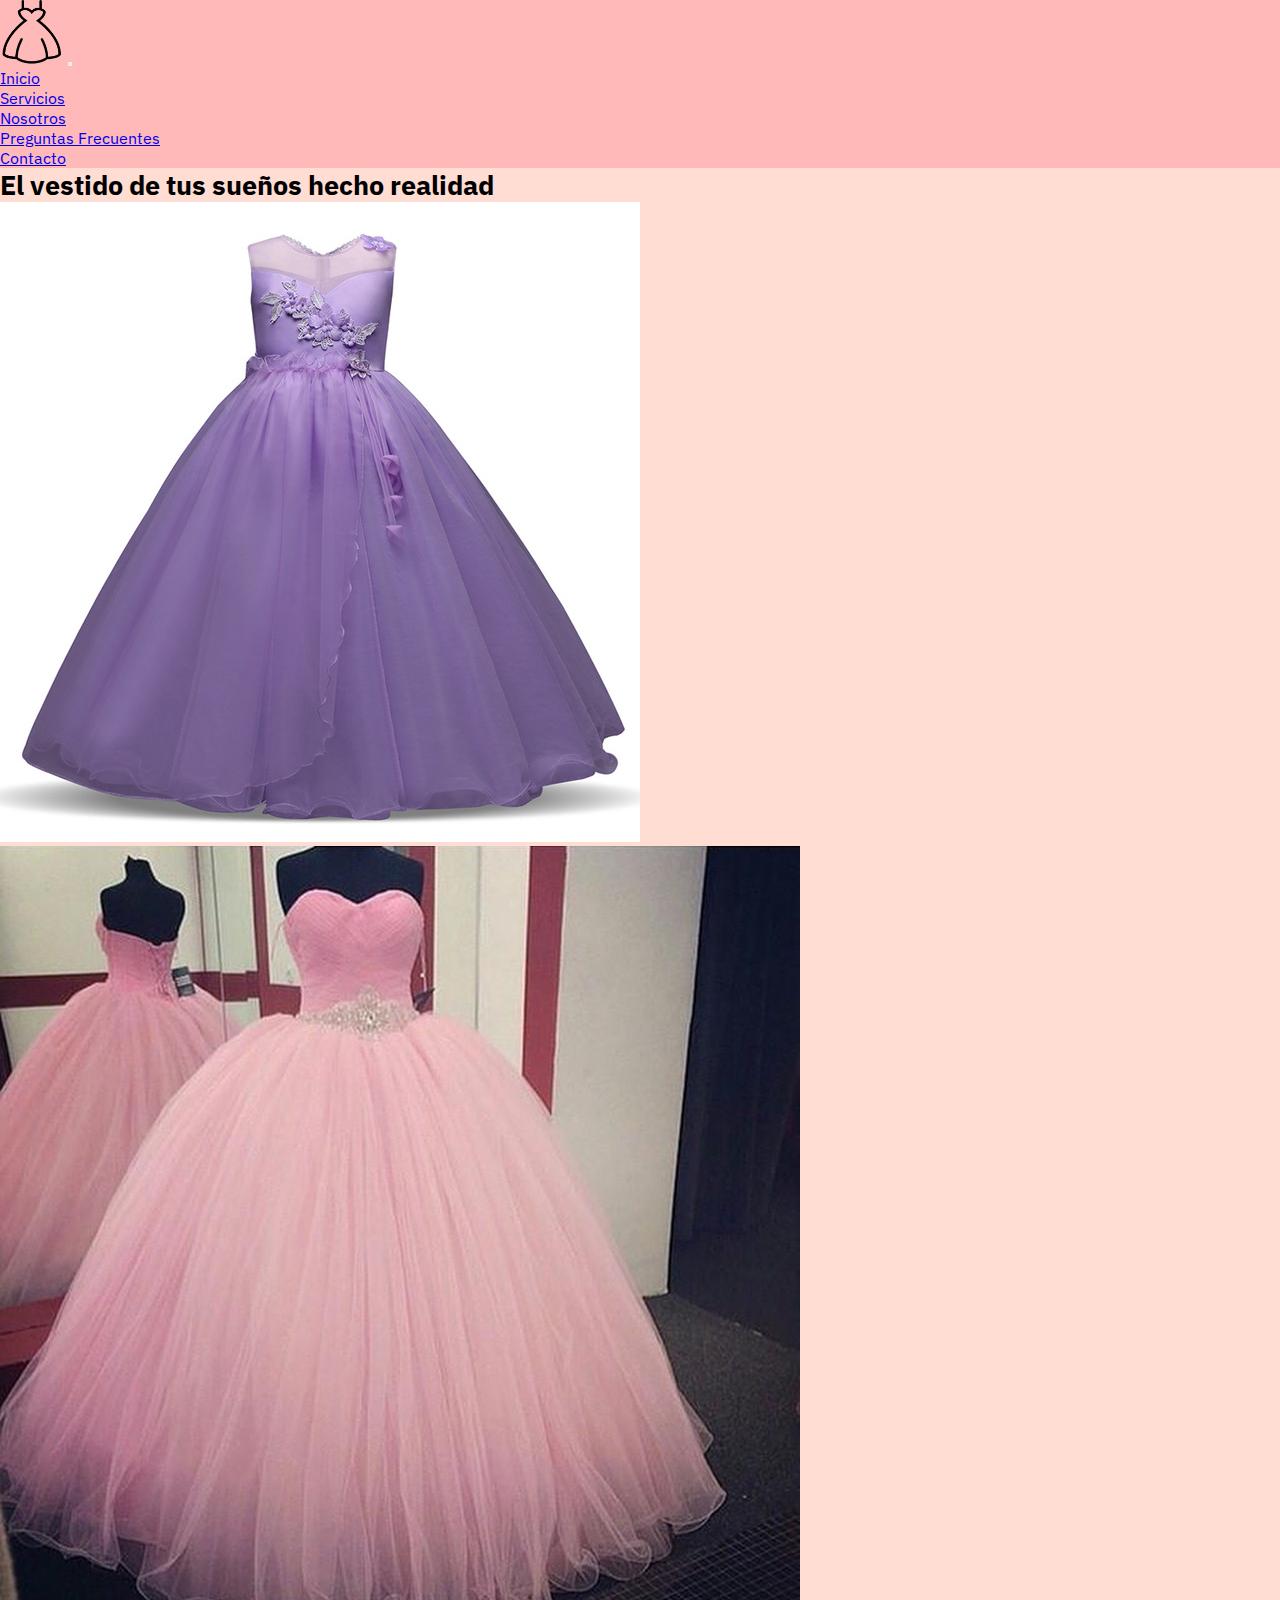
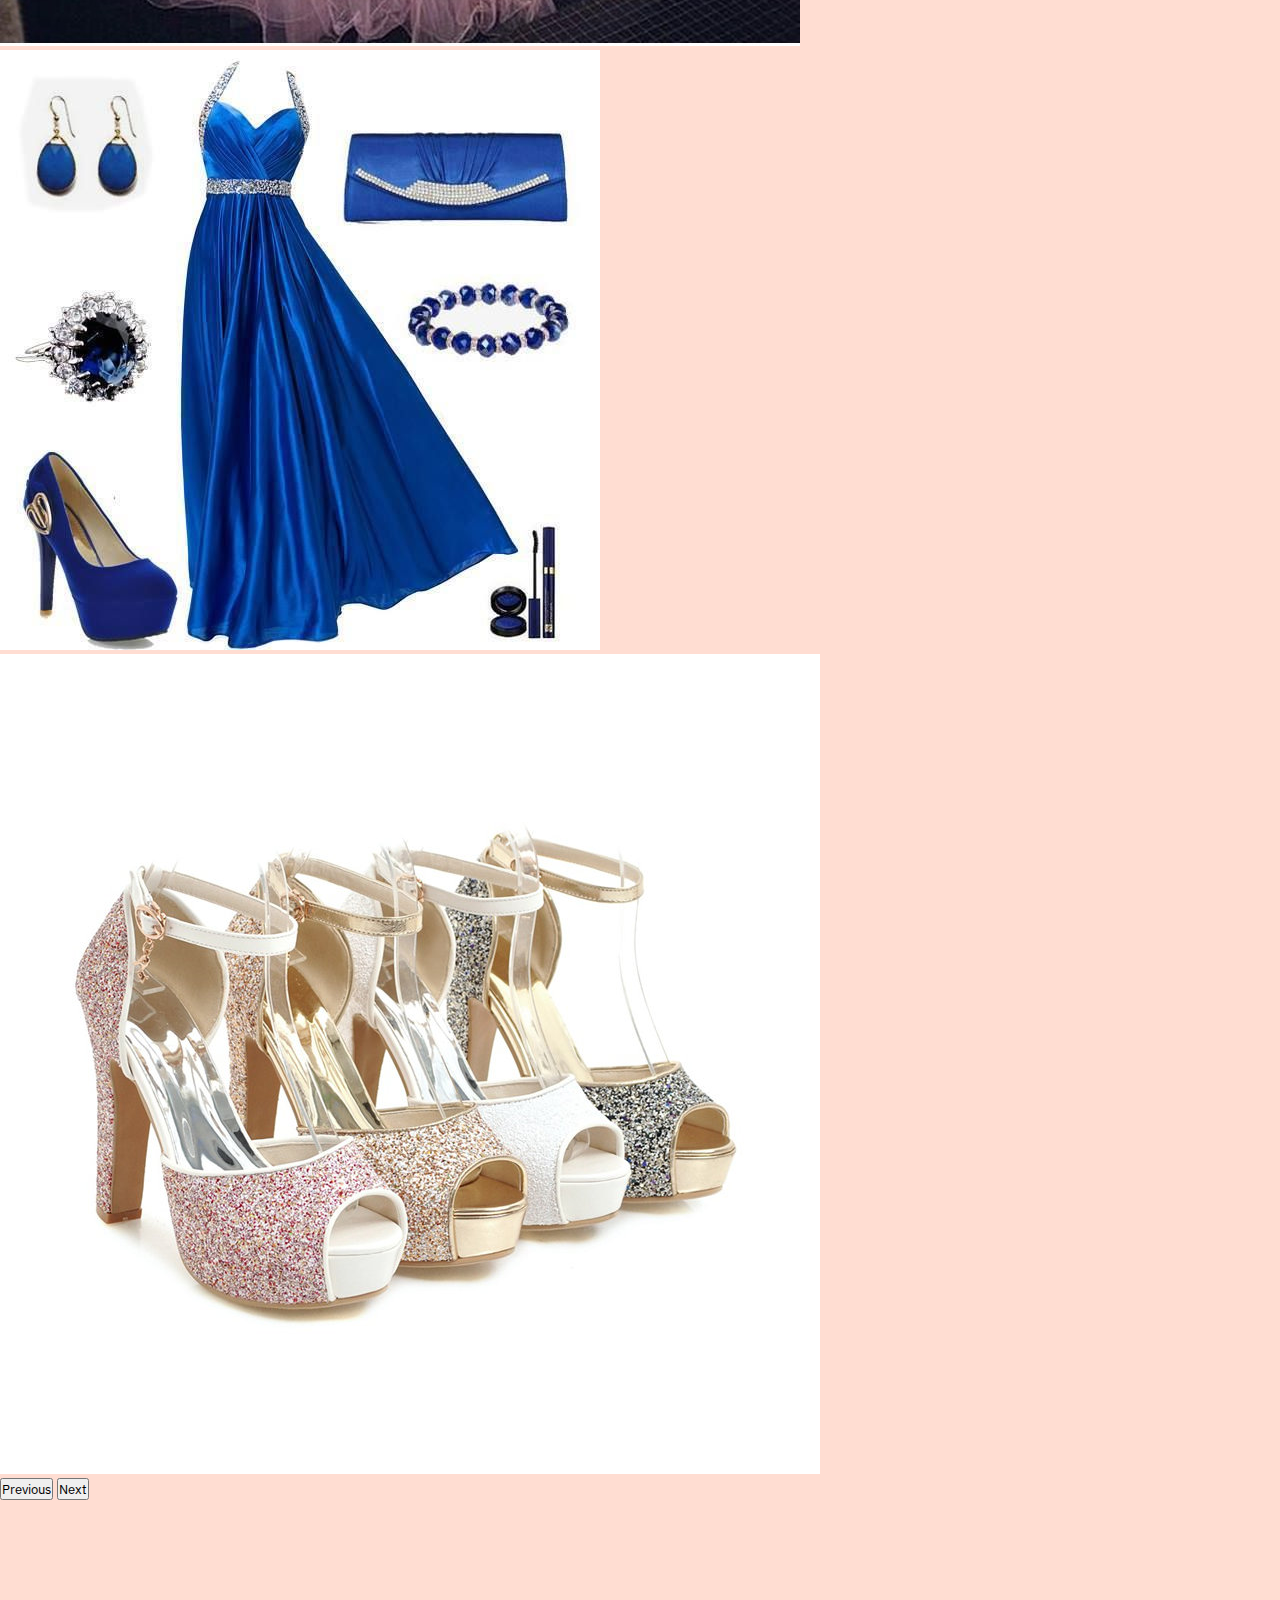
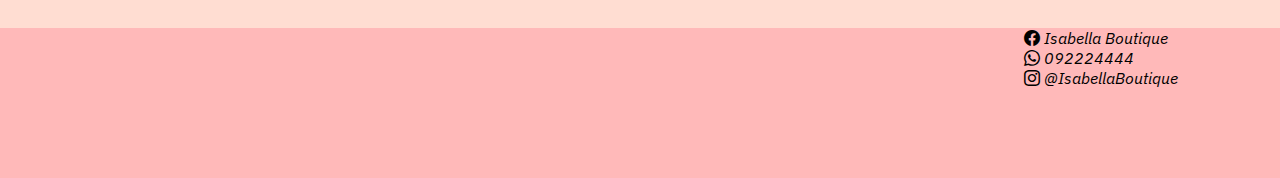
<file: index.html>
<!DOCTYPE html>
<html lang="es">
  <head>
    <meta charset="UTF-8" />
    <meta http-equiv="X-UA-Compatible" content="IE=edge" />
    <meta name="viewport" content="width=device-width, initial-scale=1.0" />
    <meta
      name="keywords"
      content="IsabellaBoutique,Alquiler,Ventas,Accesorios,Vestidos"
    />
    <meta
      name="description"
      content="Somos una empresa dedicada a vestidos y accesorios haciendo juego con tu estilo."
    />
    <link rel="icon" href="./Img/logo1.png" />
    <link rel="preconnect" href="https://fonts.googleapis.com" />
    <link rel="preconnect" href="https://fonts.gstatic.com" crossorigin />
    <link
      href="https://fonts.googleapis.com/css2?family=IBM+Plex+Sans:wght@300&display=swap"
      rel="stylesheet"
    />
    <link
      href="https://cdn.jsdelivr.net/npm/bootstrap@5.3.0/dist/css/bootstrap.min.css"
      rel="stylesheet"
      integrity="sha384-9ndCyUaIbzAi2FUVXJi0CjmCapSmO7SnpJef0486qhLnuZ2cdeRhO02iuK6FUUVM"
      crossorigin="anonymous"
    />
    <link
      rel="stylesheet"
      href="https://cdn.jsdelivr.net/npm/bootstrap-icons@1.10.5/font/bootstrap-icons.css"
    />
    <link rel="stylesheet" href="./Css/main.css" />
    <title>Inicio | Isabella Butique</title>
  </head>
  <body>
    <header class="header">
      <nav class="navbar navbar-expand-lg">
        <div class="container-fluid">
          <a class="navbar-brand" href="#"
            ><img
              class="header__a--img"
              src="./Img/logo1.png"
              alt="Vestido rosado con flores en bordado "
          /></a>
          <button
            class="navbar-toggler"
            type="button"
            data-bs-toggle="collapse"
            data-bs-target="#navbarSupportedContent"
            aria-controls="navbarSupportedContent"
            aria-expanded="false"
            aria-label="Toggle navigation"
          >
            <span class="navbar-toggler-icon"></span>
          </button>
          <div
            class="collapse navbar-collapse justify-content-md-end"
            id="navbarSupportedContent"
          >
            <ul class="navbar-nav me-auto mb-2 mb-lg-0">
              <li class="nav-item">
                <a class="nav-link active" aria-current="page" href="#"
                  >Inicio</a
                >
              </li>
              <li class="nav-item">
                <a class="nav-link" href="./pages/servicios.html">Servicios</a>
              </li>
              <li class="nav-item">
                <a class="nav-link" href="./pages/nosotros.html">Nosotros</a>
              </li>
              <li class="nav-item">
                <a class="nav-link" href="./pages/preguntasFrecuentes.html"
                  >Preguntas Frecuentes</a
                >
              </li>
              <li class="nav-item">
                <a class="nav-link" href="./pages/contacto.html">Contacto</a>
              </li>
            </ul>
          </div>
        </div>
      </nav>
    </header>
    <main class="main container-fluid">
      <section class="row justify-content-md-center">
        <div class="row">
          <div class="col-12 col-md-6 col-lg-3"></div>
          <div class="col-12 col-md-6 col-lg-3">
            <h1 class="main__h1">El vestido de tus sueños hecho realidad</h1>
          </div>
          <div class="col-12 col-md-6 col-lg-3"></div>
        </div>
      </section>
      <section class="row">
        <div class="col-3"></div>
        <div
          id="carouselExampleInterval"
          class="carousel slide col-6"
          data-bs-ride="carousel"
        >
          <div class="carousel-inner">
            <div class="carousel-item active" data-bs-interval="5000">
              <img
                src="./Img/img1.jpg"
                class="d-block w-100"
                alt="Vstido violeta de nena con tul y detalles de flores"
              />
            </div>
            <div class="carousel-item" data-bs-interval="2000">
              <img
                src="./Img/img5.jpg"
                class="d-block w-100"
                alt="Vestido de dama rosa corte princesa con piedreria en corset a la altura de la cintura"
              />
            </div>
            <div class="carousel-item">
              <img
                src="./Img/img13.jpg"
                class="d-block w-100"
                alt="Vestido azul con accesorios convinando"
              />
            </div>
            <div class="carousel-item">
              <img
                src="./Img/img23.jpg"
                class="d-block w-100"
                alt="Zapatos de damas"
              />
            </div>
          </div>

          <button
            class="carousel-control-prev"
            type="button"
            data-bs-target="#carouselExampleInterval"
            data-bs-slide="prev"
          >
            <span class="carousel-control-prev-icon" aria-hidden="true"></span>
            <span class="visually-hidden">Previous</span>
          </button>
          <button
            class="carousel-control-next"
            type="button"
            data-bs-target="#carouselExampleInterval"
            data-bs-slide="next"
          >
            <span class="carousel-control-next-icon" aria-hidden="true"></span>
            <span class="visually-hidden">Next</span>
          </button>
        </div>
        <div class="col-3"></div>
      </section>
    </main>

    <footer class="footer">
      <iframe
        class="footer__iframe"
        src="https://www.google.com/maps/embed?pb=!1m18!1m12!1m3!1d3276.4408189043274!2d-55.99151571301584!3d-34.7948499247631!2m3!1f0!2f0!3f0!3m2!1i1024!2i768!4f13.1!3m3!1m2!1s0x95a0278ff9ef6a0d%3A0xcd011eaf67e32254!2sPierbusseti%2C%2015500%20Departamento%20de%20Canelones!5e0!3m2!1ses-419!2suy!4v1687124045580!5m2!1ses-419!2suy"
        width="200"
        height="150"
        style="border: 0"
        allowfullscreen=""
        loading="lazy"
        referrerpolicy="no-referrer-when-downgrade"
      ></iframe>
      <ul class="footer__ul">
        <li class="footer__ul__li">
          <a class="footer__ul__li__a" href="./pages/404.html">
            <i class="footer__ul__li__a--i bi bi-facebook">
              Isabella Boutique</i
            >
          </a>
        </li>
        <li class="footer__ul__li">
          <a class="footer__ul__li__a" href="./pages/404.html">
            <i class="footer__ul__li__a--i bi bi-whatsapp"> 092224444 </i>
          </a>
        </li>
        <li class="footer__ul__li">
          <a class="footer__ul__li__a" href="./pages/404.html">
            <i class="footer__ul__li__a--i bi bi-instagram">
              @IsabellaBoutique</i
            >
          </a>
        </li>
      </ul>
    </footer>
    <script
      src="https://cdn.jsdelivr.net/npm/bootstrap@5.3.0/dist/js/bootstrap.bundle.min.js"
      integrity="sha384-geWF76RCwLtnZ8qwWowPQNguL3RmwHVBC9FhGdlKrxdiJJigb/j/68SIy3Te4Bkz"
      crossorigin="anonymous"
    ></script>
  </body>
</html>
</file>
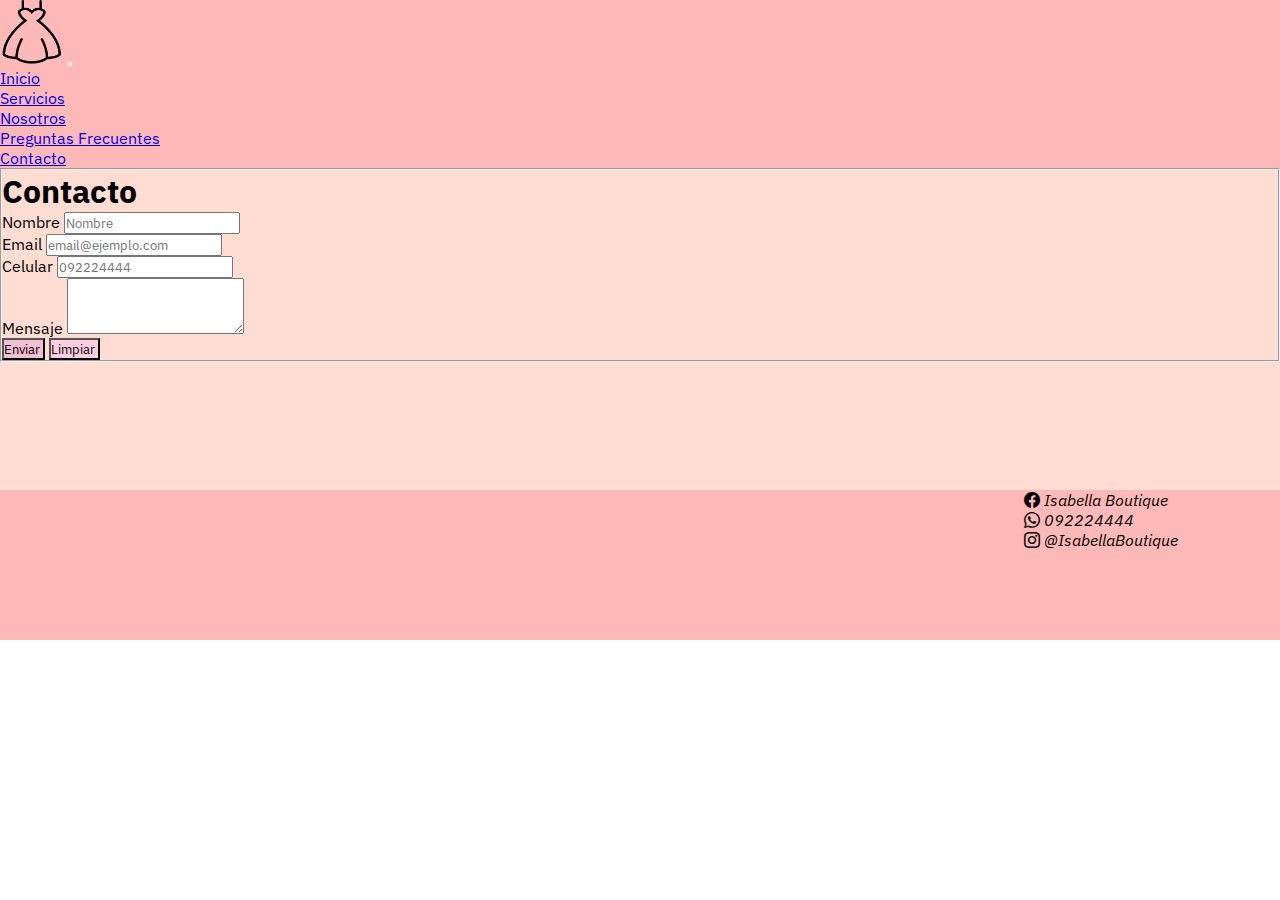
<file: pages/contacto.html>
<!DOCTYPE html>
<html lang="es">
  <head>
    <meta charset="UTF-8" />
    <meta http-equiv="X-UA-Compatible" content="IE=edge" />
    <meta name="viewport" content="width=device-width, initial-scale=1.0" />
    <meta
      name="keywords"
      content="IsabellaBoutique,Alquiler,Ventas,Accesorios,Vestidos"
    />
    <meta
      name="description"
      content="Somos una empresa dedicada a vestidos y accesorios haciendo juego con tu estilo."
    />
    <link rel="icon" href="../Img/logo1.png" />

    <link rel="preconnect" href="https://fonts.googleapis.com" />
    <link rel="preconnect" href="https://fonts.gstatic.com" crossorigin />
    <link
      href="https://fonts.googleapis.com/css2?family=IBM+Plex+Sans:wght@300&display=swap"
      rel="stylesheet"
    />
    <link
      href="https://cdn.jsdelivr.net/npm/bootstrap@5.3.0/dist/css/bootstrap.min.css"
      rel="stylesheet"
      integrity="sha384-9ndCyUaIbzAi2FUVXJi0CjmCapSmO7SnpJef0486qhLnuZ2cdeRhO02iuK6FUUVM"
      crossorigin="anonymous"
    />
    <link
      rel="stylesheet"
      href="https://cdn.jsdelivr.net/npm/bootstrap-icons@1.10.5/font/bootstrap-icons.css"
    />
    <link rel="stylesheet" href="../Css/main.css" />
    <title>Contacto | Isabella Butique</title>
  </head>

  <body>
    <header class="header">
      <nav class="navbar navbar-expand-lg">
        <div class="container-fluid">
          <a class="navbar-brand" href="../index.html"
            ><img
              class="header__a--img"
              src="../Img/logo1.png"
              alt="Vestido rosado con flores en bordado "
          /></a>
          <button
            class="navbar-toggler"
            type="button"
            data-bs-toggle="collapse"
            data-bs-target="#navbarSupportedContent"
            aria-controls="navbarSupportedContent"
            aria-expanded="false"
            aria-label="Toggle navigation"
          >
            <span class="navbar-toggler-icon"></span>
          </button>
          <div class="collapse navbar-collapse" id="navbarSupportedContent">
            <ul class="navbar-nav me-auto mb-2 mb-lg-0">
              <li class="nav-item">
                <a class="nav-link" href="../index.html">Inicio</a>
              </li>
              <li class="nav-item">
                <a class="nav-link" href="./servicios.html">Servicios</a>
              </li>
              <li class="nav-item">
                <a class="nav-link" href="./nosotros.html">Nosotros</a>
              </li>
              <li class="nav-item">
                <a class="nav-link" href="./preguntasFrecuentes.html"
                  >Preguntas Frecuentes</a
                >
              </li>
              <li class="nav-item">
                <a class="nav-link active" aria-current="page" href="#"
                  >Contacto</a
                >
              </li>
            </ul>
          </div>
        </div>
      </nav>
    </header>
    <main class="main">
      <fieldset class="container-fluid">
        <div class="row">
          <div class="col-4"></div>
          <div class="col-4">
            <h1>Contacto</h1>
          </div>
          <div class="col-4"></div>
        </div>
        <form class="main__form" action="./404.html">
          <div class="mb-3">
            <label for="exampleFormControlInput1" class="form-label"
              >Nombre</label
            >
            <input type="text" class="form-control" placeholder="Nombre" />
          </div>
          <div class="mb-3">
            <label for="exampleFormControlInput1" class="form-label"
              >Email
            </label>
            <input
              type="email"
              class="form-control"
              placeholder="email@ejemplo.com"
            />
          </div>
          <div class="mb-3">
            <label for="exampleFormControlInput1" class="form-label"
              >Celular
            </label>
            <input type="number" class="form-control" placeholder="092224444" />
          </div>
          <div class="mb-3">
            <label for="exampleFormControlTextarea1" class="form-label"
              >Mensaje</label
            >
            <textarea class="form-control" rows="3"></textarea>
          </div>
          <div class="main__form__div">
            <input
              class="btn main__form__div--inputEnviar"
              type="submit"
              value="Enviar "
            />
            <input
              class="btn main__form__div--inputReset"
              type="reset"
              value="Limpiar "
            />
          </div>
        </form>
      </fieldset>
    </main>
    <footer class="footer">
      <iframe
        class="footer__iframe"
        src="https://www.google.com/maps/embed?pb=!1m18!1m12!1m3!1d3276.4408189043274!2d-55.99151571301584!3d-34.7948499247631!2m3!1f0!2f0!3f0!3m2!1i1024!2i768!4f13.1!3m3!1m2!1s0x95a0278ff9ef6a0d%3A0xcd011eaf67e32254!2sPierbusseti%2C%2015500%20Departamento%20de%20Canelones!5e0!3m2!1ses-419!2suy!4v1687124045580!5m2!1ses-419!2suy"
        width="200"
        height="150"
        style="border: 0"
        allowfullscreen=""
        loading="lazy"
        referrerpolicy="no-referrer-when-downgrade"
      ></iframe>
      <ul class="footer__ul">
        <li class="footer__ul__li">
          <a class="footer__ul__li__a" href="../pages/404.html">
            <i class="footer__ul__li__a--i bi bi-facebook">
              Isabella Boutique</i
            >
          </a>
        </li>
        <li class="footer__ul__li">
          <a class="footer__ul__li__a" href="../pages/404.html">
            <i class="footer__ul__li__a--i bi bi-whatsapp"> 092224444 </i>
          </a>
        </li>
        <li class="footer__ul__li">
          <a class="footer__ul__li__a" href="../pages/404.html">
            <i class="footer__ul__li__a--i bi bi-instagram">
              @IsabellaBoutique</i
            >
          </a>
        </li>
      </ul>
    </footer>
    <script
      src="https://cdn.jsdelivr.net/npm/bootstrap@5.3.0/dist/js/bootstrap.bundle.min.js"
      integrity="sha384-geWF76RCwLtnZ8qwWowPQNguL3RmwHVBC9FhGdlKrxdiJJigb/j/68SIy3Te4Bkz"
      crossorigin="anonymous"
    ></script>
  </body>
</html>
</file>
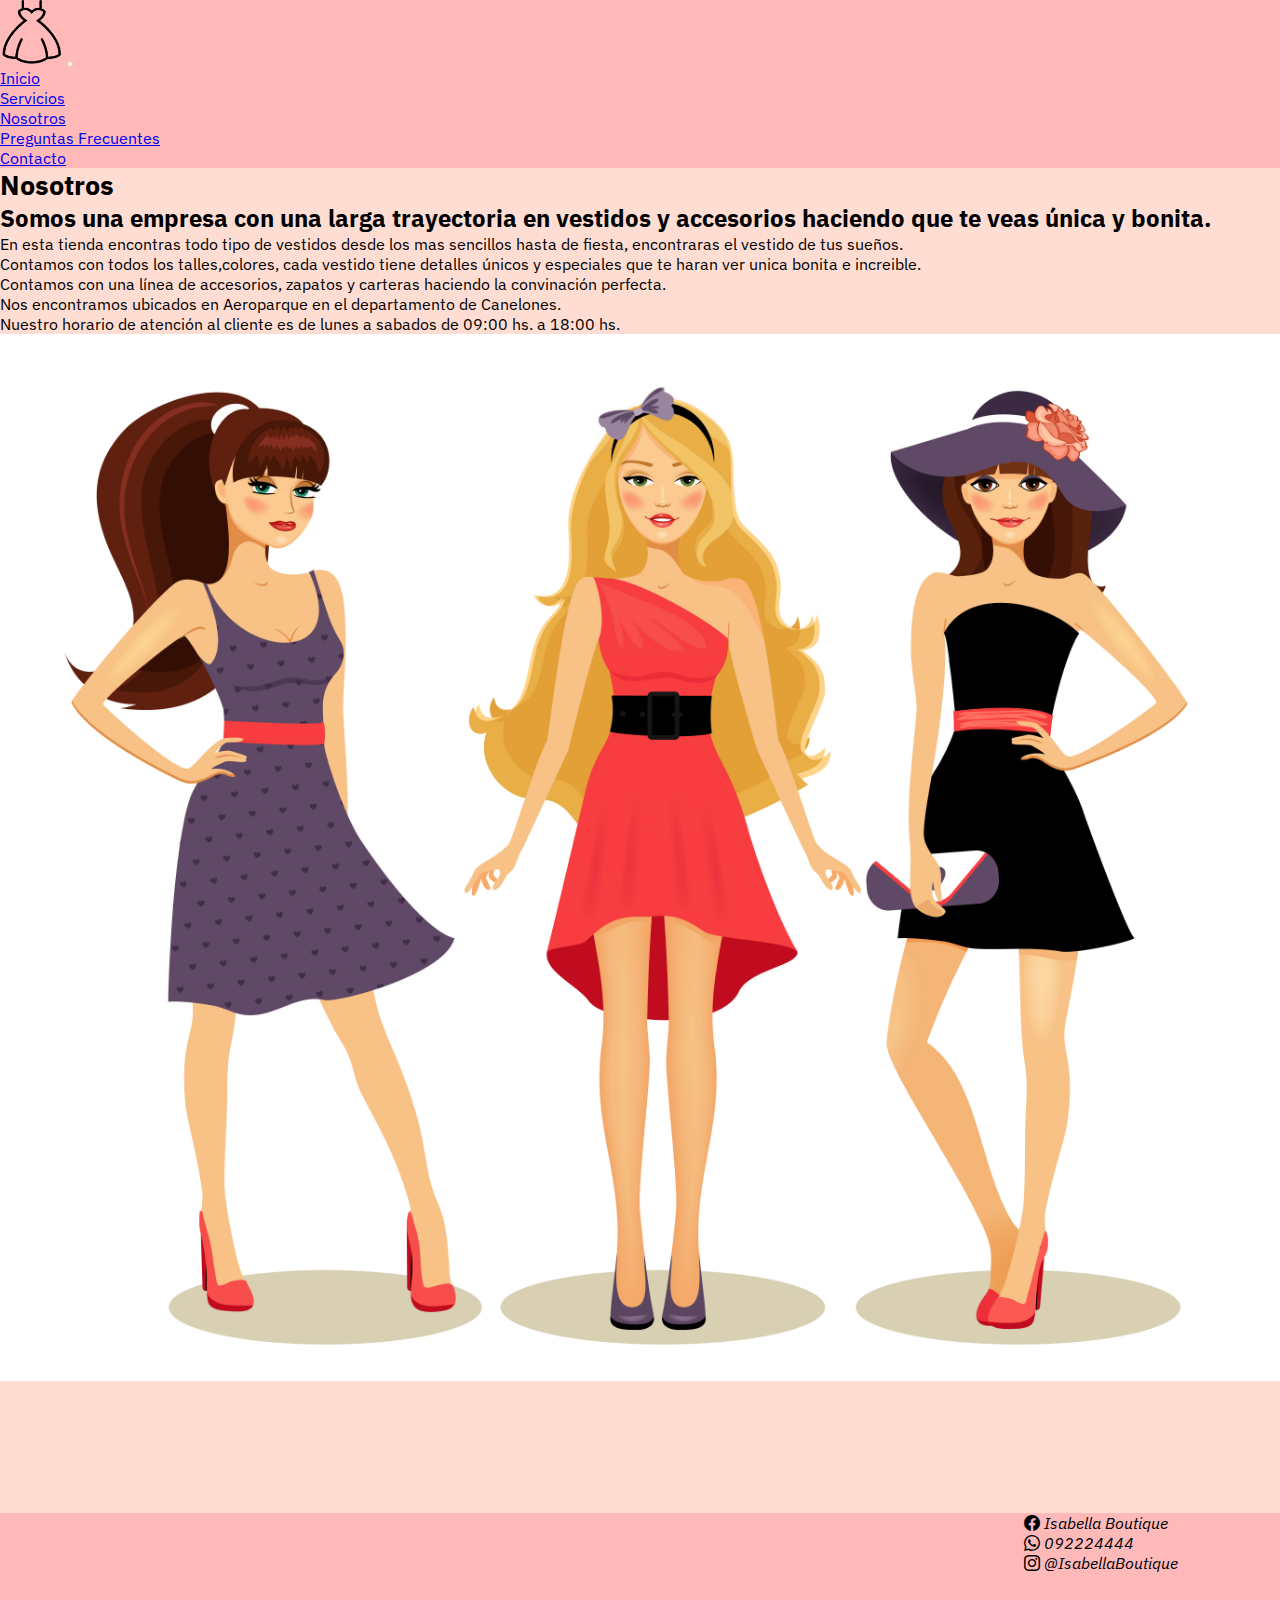
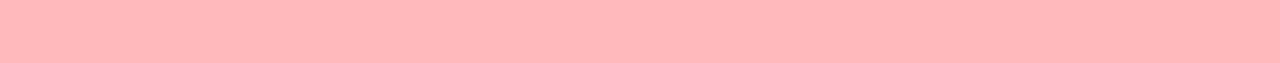
<file: pages/nosotros.html>
<!DOCTYPE html>
<html lang="es">
  <head>
    <meta charset="UTF-8" />
    <meta http-equiv="X-UA-Compatible" content="IE=edge" />
    <meta name="viewport" content="width=device-width, initial-scale=1.0" />
    <meta
      name="keywords"
      content="IsabellaBoutique,Alquiler,Ventas,Accesorios,Vestidos"
    />
    <meta
      name="description"
      content="Somos una empresa dedicada a vestidos y accesorios haciendo juego con tu estilo."
    />
    <link rel="icon" href="../Img/logo1.png" />
    <link rel="preconnect" href="https://fonts.googleapis.com" />
    <link rel="preconnect" href="https://fonts.gstatic.com" crossorigin />
    <link
      href="https://fonts.googleapis.com/css2?family=IBM+Plex+Sans:wght@300&display=swap"
      rel="stylesheet"
    />
    <link
      href="https://cdn.jsdelivr.net/npm/bootstrap@5.3.0/dist/css/bootstrap.min.css"
      rel="stylesheet"
      integrity="sha384-9ndCyUaIbzAi2FUVXJi0CjmCapSmO7SnpJef0486qhLnuZ2cdeRhO02iuK6FUUVM"
      crossorigin="anonymous"
    />
    <link
      rel="stylesheet"
      href="https://cdn.jsdelivr.net/npm/bootstrap-icons@1.10.5/font/bootstrap-icons.css"
    />
    <link rel="stylesheet" href="../Css/main.css" />
    <title>Nosotros | Isabella Butique</title>
  </head>
  <body>
    <header class="header">
      <nav class="navbar navbar-expand-lg">
        <div class="container-fluid">
          <a class="navbar-brand" href="../index.html"
            ><img
              class="header__a--img"
              src="../Img/logo1.png"
              alt="Vestido rosado con flores en bordado "
          /></a>
          <button
            class="navbar-toggler"
            type="button"
            data-bs-toggle="collapse"
            data-bs-target="#navbarSupportedContent"
            aria-controls="navbarSupportedContent"
            aria-expanded="false"
            aria-label="Toggle navigation"
          >
            <span class="navbar-toggler-icon"></span>
          </button>
          <div class="collapse navbar-collapse" id="navbarSupportedContent">
            <ul class="navbar-nav me-auto mb-2 mb-lg-0">
              <li class="nav-item">
                <a class="nav-link" href="../index.html">Inicio</a>
              </li>
              <li class="nav-item">
                <a class="nav-link" href="./servicios.html">Servicios</a>
              </li>
              <li class="nav-item">
                <a class="nav-link active" aria-current="page" href="#"
                  >Nosotros</a
                >
              </li>
              <li class="nav-item">
                <a class="nav-link" href="./preguntasFrecuentes.html"
                  >Preguntas Frecuentes</a
                >
              </li>
              <li class="nav-item">
                <a class="nav-link" href="./contacto.html">Contacto</a>
              </li>
            </ul>
          </div>
        </div>
      </nav>
    </header>
    <main class="main">
      <section class="main__section container-fluid">
        <div class="row">
          <div class="col-4"></div>
          <div class="col-4">
            <h1 class="main__h1">Nosotros</h1>
          </div>
        </div>
        <h2 class="main__section--h2">
          Somos una empresa con una larga trayectoria en vestidos y accesorios
          haciendo que te veas única y bonita.
        </h2>
        <div class="row">
          <div class="col-12 col-md-6 col-lg-9">
            <p class="main__section--p">
              En esta tienda encontras todo tipo de vestidos desde los mas
              sencillos hasta de fiesta, encontraras el vestido de tus sueños.
            </p>
            <p class="main__section--p">
              Contamos con todos los talles,colores, cada vestido tiene detalles
              únicos y especiales que te haran ver unica bonita e increible.
            </p>
            <p class="main__section--p">
              Contamos con una línea de accesorios, zapatos y carteras haciendo
              la convinación perfecta.
            </p>
            <p class="main__section--p">
              Nos encontramos ubicados en Aeroparque en el departamento de
              Canelones.
            </p>
            <p class="main__section--p">
              Nuestro horario de atención al cliente es de lunes a sabados de
              09:00 hs. a 18:00 hs.
            </p>
          </div>
          <div class="col-12 col-md-6 col-lg-3">
            <img
              class="main__section__div--img"
              src="../Img/elegante.jpg"
              alt="imagen ilsutartiva de muñequitas con vestidos elegantes"
            />
          </div>
        </div>
      </section>
    </main>
    <footer class="footer">
      <iframe
        class="footer__iframe"
        src="https://www.google.com/maps/embed?pb=!1m18!1m12!1m3!1d3276.4408189043274!2d-55.99151571301584!3d-34.7948499247631!2m3!1f0!2f0!3f0!3m2!1i1024!2i768!4f13.1!3m3!1m2!1s0x95a0278ff9ef6a0d%3A0xcd011eaf67e32254!2sPierbusseti%2C%2015500%20Departamento%20de%20Canelones!5e0!3m2!1ses-419!2suy!4v1687124045580!5m2!1ses-419!2suy"
        width="200"
        height="150"
        style="border: 0"
        allowfullscreen=""
        loading="lazy"
        referrerpolicy="no-referrer-when-downgrade"
      ></iframe>
      <ul class="footer__ul">
        <li class="footer__ul__li">
          <a class="footer__ul__li__a" href="../pages/404.html">
            <i class="footer__ul__li__a--i bi bi-facebook">
              Isabella Boutique</i
            >
          </a>
        </li>
        <li class="footer__ul__li">
          <a class="footer__ul__li__a" href="../pages/404.html">
            <i class="footer__ul__li__a--i bi bi-whatsapp"> 092224444 </i>
          </a>
        </li>
        <li class="footer__ul__li">
          <a class="footer__ul__li__a" href="../pages/404.html">
            <i class="footer__ul__li__a--i bi bi-instagram">
              @IsabellaBoutique</i
            >
          </a>
        </li>
      </ul>
    </footer>
    <script
      src="https://cdn.jsdelivr.net/npm/bootstrap@5.3.0/dist/js/bootstrap.bundle.min.js"
      integrity="sha384-geWF76RCwLtnZ8qwWowPQNguL3RmwHVBC9FhGdlKrxdiJJigb/j/68SIy3Te4Bkz"
      crossorigin="anonymous"
    ></script>
  </body>
</html>
</file>
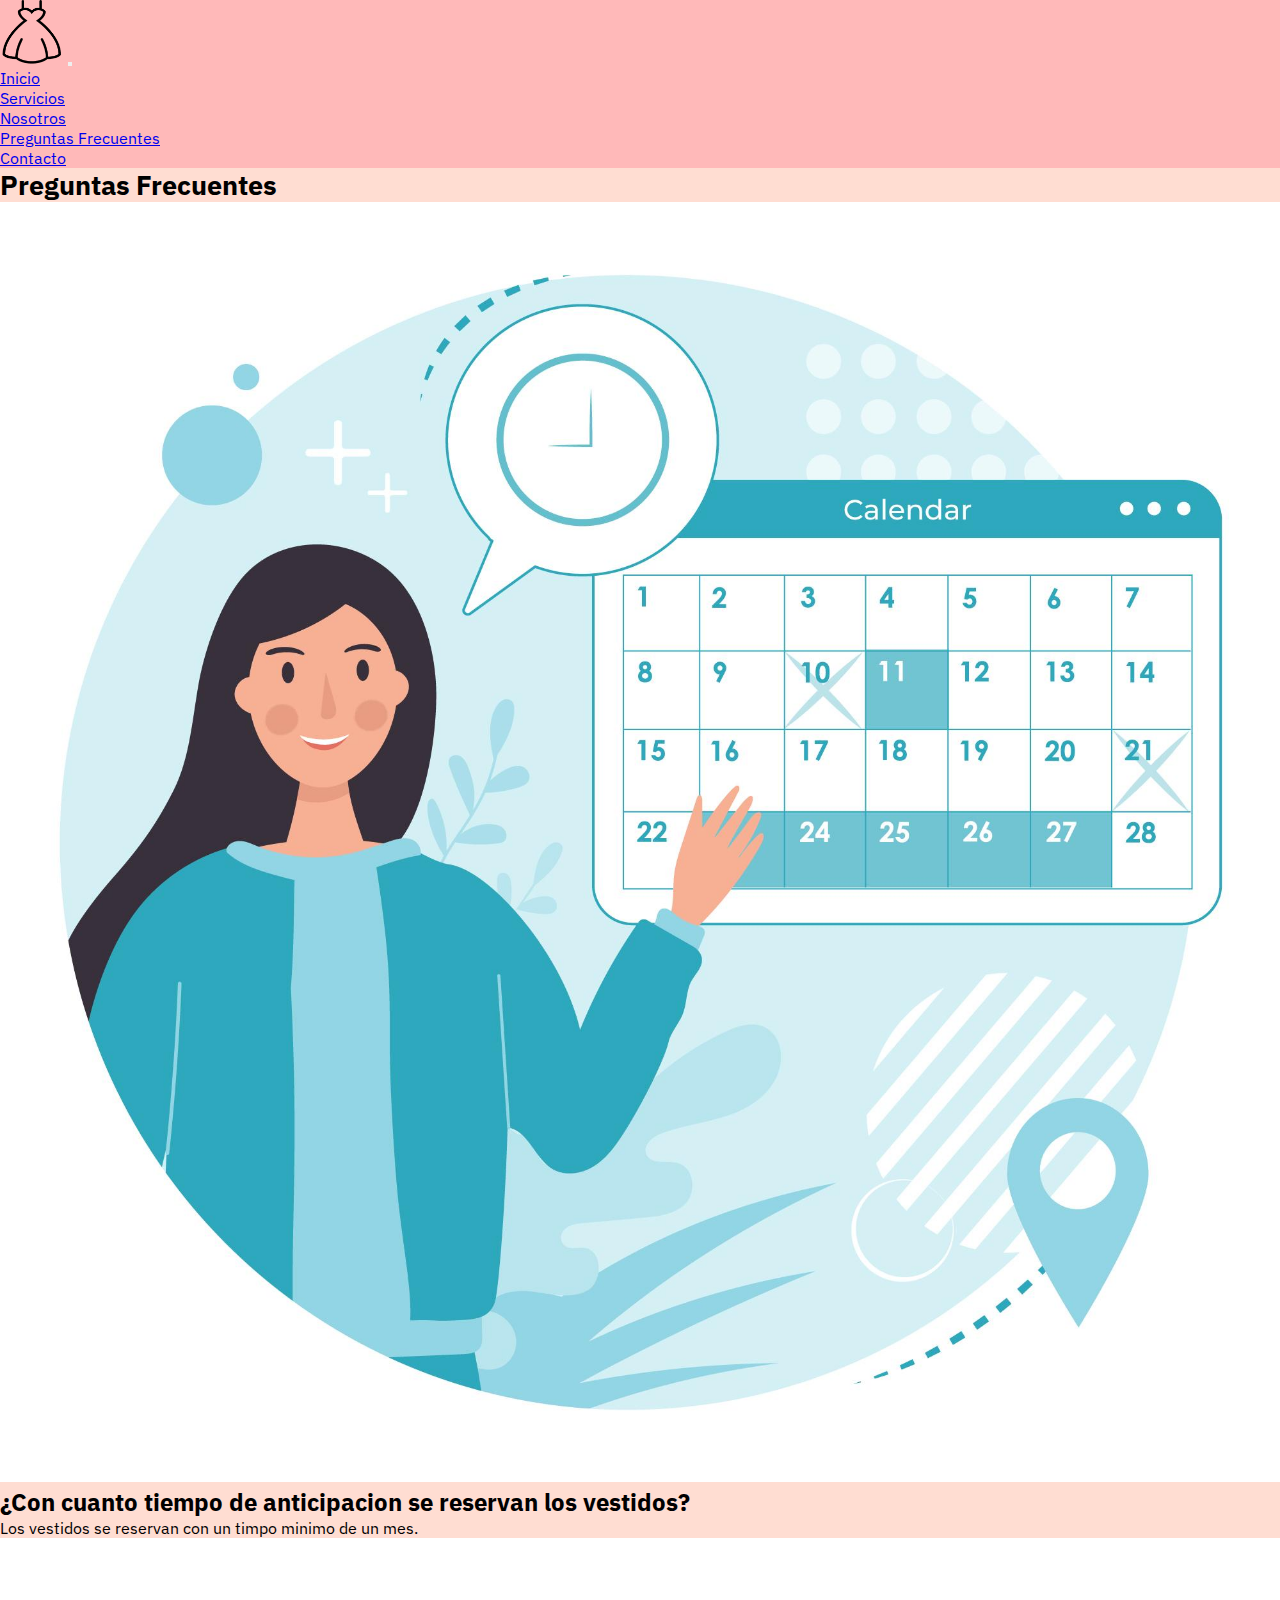
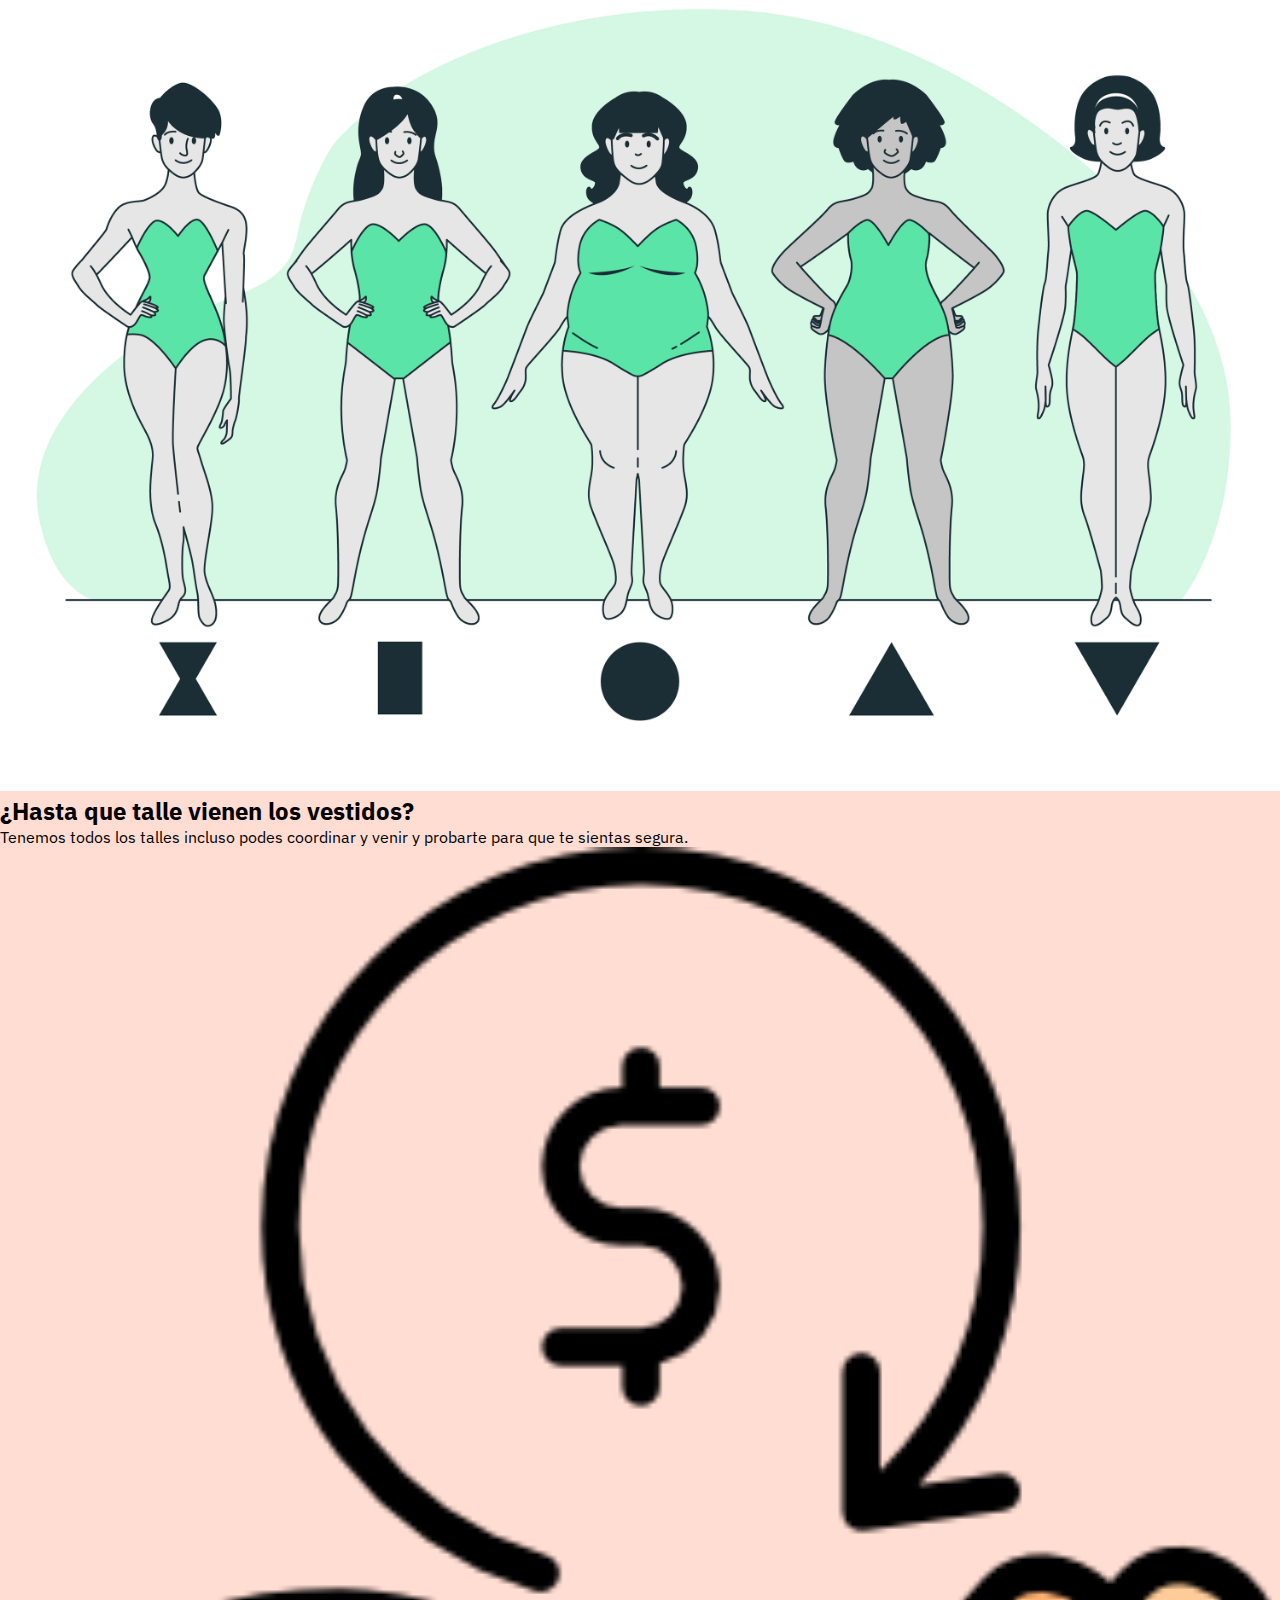
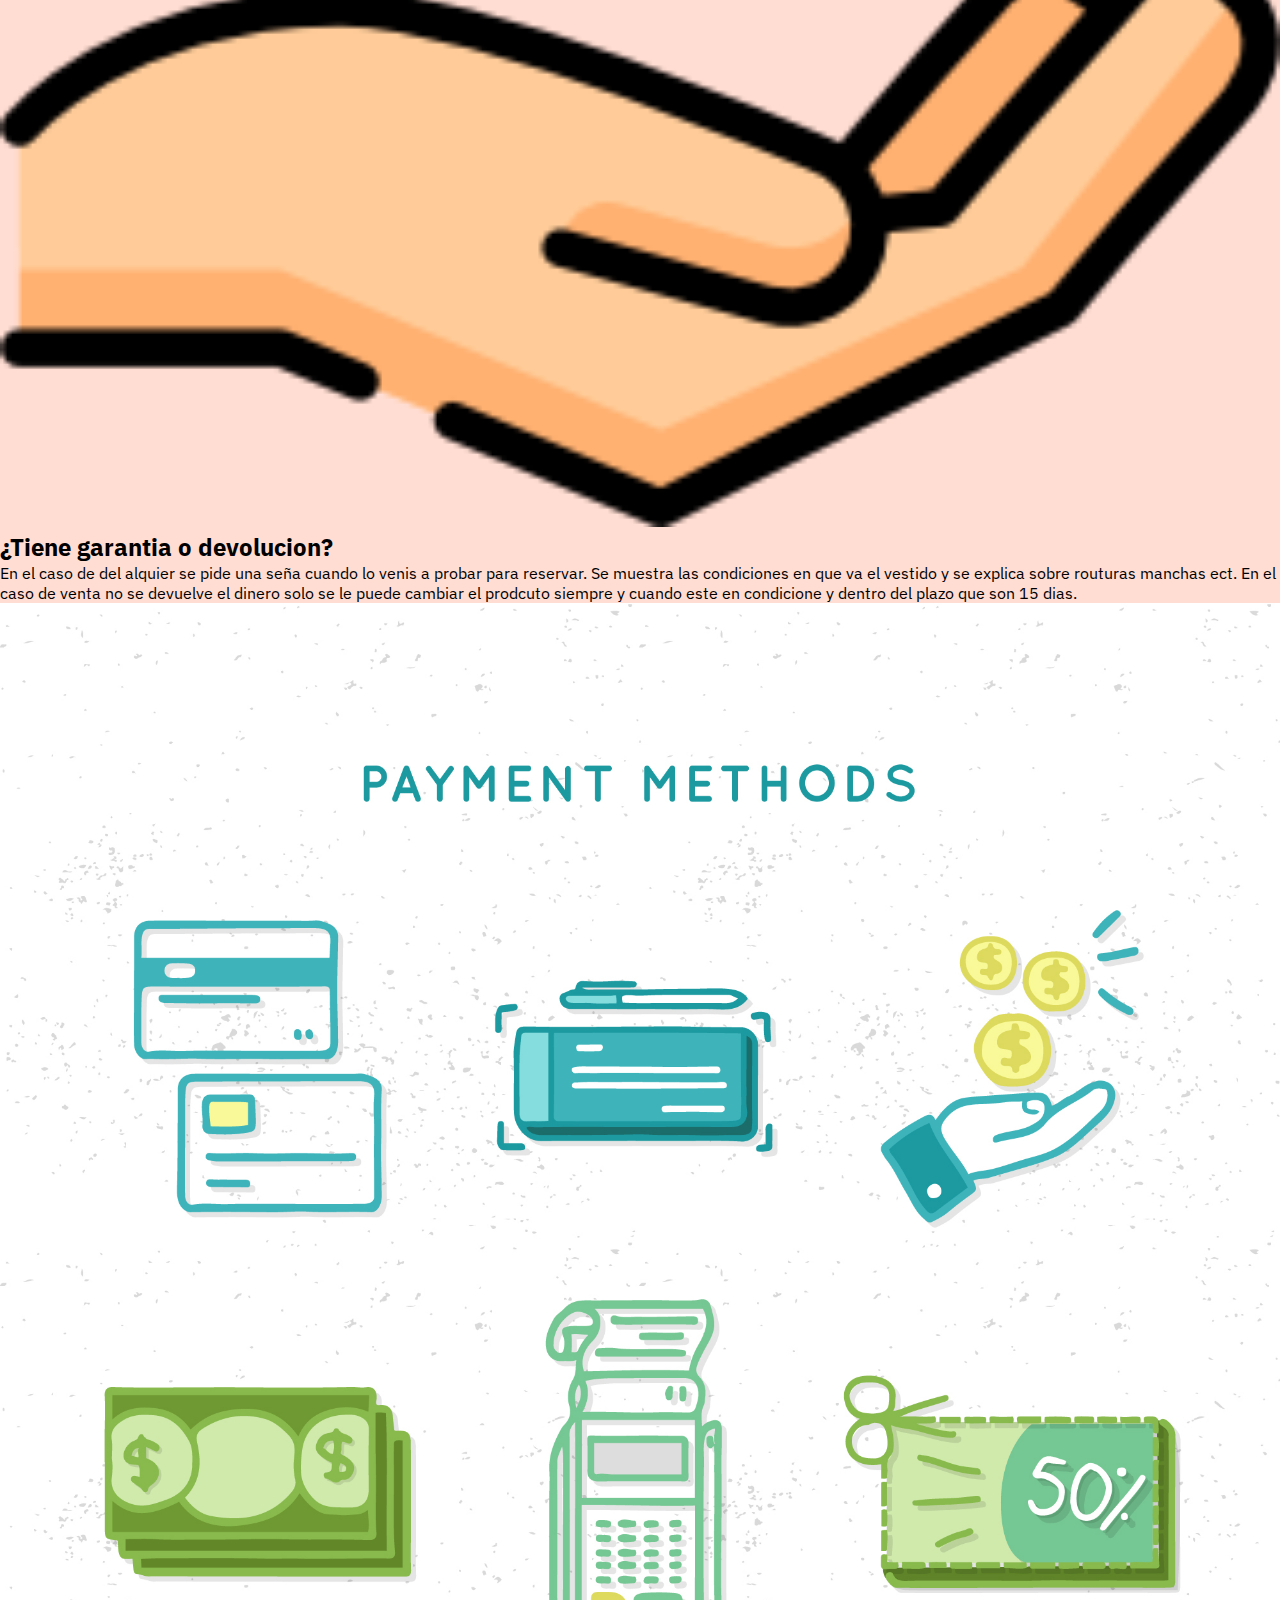
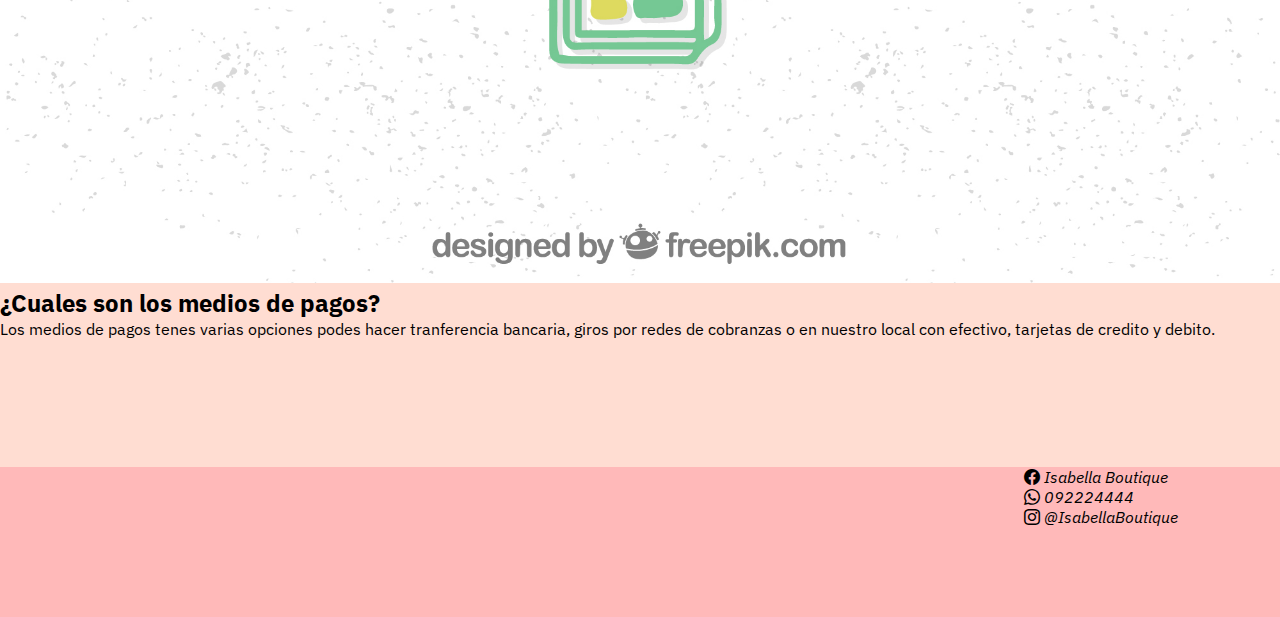
<file: pages/preguntasFrecuentes.html>
<!DOCTYPE html>
<html lang="es">
  <head>
    <meta charset="UTF-8" />
    <meta http-equiv="X-UA-Compatible" content="IE=edge" />
    <meta name="viewport" content="width=device-width, initial-scale=1.0" />
    <meta
      name="keywords"
      content="IsabellaBoutique,Alquiler,Ventas,Accesorios,Vestidos"
    />
    <meta
      name="description"
      content="Somos una empresa dedicada a vestidos y accesorios haciendo juego con tu estilo."
    />
    <link rel="icon" href="../Img/logo1.png" />

    <link rel="preconnect" href="https://fonts.googleapis.com" />
    <link rel="preconnect" href="https://fonts.gstatic.com" crossorigin />
    <link
      href="https://fonts.googleapis.com/css2?family=IBM+Plex+Sans:wght@300&display=swap"
      rel="stylesheet"
    />
    <link
      href="https://cdn.jsdelivr.net/npm/bootstrap@5.3.0/dist/css/bootstrap.min.css"
      rel="stylesheet"
      integrity="sha384-9ndCyUaIbzAi2FUVXJi0CjmCapSmO7SnpJef0486qhLnuZ2cdeRhO02iuK6FUUVM"
      crossorigin="anonymous"
    />
    <link
      rel="stylesheet"
      href="https://cdn.jsdelivr.net/npm/bootstrap-icons@1.10.5/font/bootstrap-icons.css"
    />
    <link rel="stylesheet" href="../Css/main.css" />
    <title>Preguntas Frecuentes | Isabella Butique</title>
  </head>

  <body>
    <header class="header">
      <nav class="navbar navbar-expand-lg">
        <div class="container-fluid">
          <a class="navbar-brand" href="../index.html"
            ><img
              class="header__a--img"
              src="../Img/logo1.png"
              alt="Vestido rosado con flores en bordado "
          /></a>
          <button
            class="navbar-toggler"
            type="button"
            data-bs-toggle="collapse"
            data-bs-target="#navbarSupportedContent"
            aria-controls="navbarSupportedContent"
            aria-expanded="false"
            aria-label="Toggle navigation"
          >
            <span class="navbar-toggler-icon"></span>
          </button>
          <div class="collapse navbar-collapse" id="navbarSupportedContent">
            <ul class="navbar-nav me-auto mb-2 mb-lg-0">
              <li class="nav-item">
                <a class="nav-link" href="../index.html">Inicio</a>
              </li>
              <li class="nav-item">
                <a class="nav-link" href="./servicios.html">Servicios</a>
              </li>
              <li class="nav-item">
                <a class="nav-link" href="./nosotros.html">Nosotros</a>
              </li>
              <li class="nav-item">
                <a class="nav-link active" aria-current="page" href="#"
                  >Preguntas Frecuentes</a
                >
              </li>
              <li class="nav-item">
                <a class="nav-link" href="./contacto.html">Contacto</a>
              </li>
            </ul>
          </div>
        </div>
      </nav>
    </header>
    <main class="main container-fluid">
      <div class="row main__div">
        <div class="col-4 main__div__div"></div>
        <div class="col-4 main__div__div">
          <h1 class="main__h1">Preguntas Frecuentes</h1>
        </div>
      </div>
      <section class="row main__section">
        <div class="main__section__div card col-12 col-md-6 col-lg-3">
          <img
            src="../Img/tiempo.jpg"
            class="main__section__div--img card-img-top"
            alt="Imagen ilustrativa de reserva."
          />
          <div class="card-body">
            <h2 class="card-title">
              ¿Con cuanto tiempo de anticipacion se reservan los vestidos?
            </h2>
            <p class="card-text">
              Los vestidos se reservan con un timpo minimo de un mes.
            </p>
          </div>
        </div>
        <div class="main__section__div card col-12 col-md-6 col-lg-3">
          <img
            src="../Img/tallas.jpg"
            class="main__section__div--img card-img-top"
            alt="Imagen ilustrativa de todos los talles y cuerpos."
          />
          <div class="card-body">
            <h2 class="card-title">¿Hasta que talle vienen los vestidos?</h2>
            <p class="card-text">
              Tenemos todos los talles incluso podes coordinar y venir y
              probarte para que te sientas segura.
            </p>
          </div>
        </div>
        <div class="main__section__div card col-12 col-md-6 col-lg-3">
          <img
            src="../Img/devolucion.png"
            class="main__section__div--img card-img-top"
            alt="Imagen ilustrativa de la devolución"
          />
          <div class="card-body">
            <h2 class="card-title">¿Tiene garantia o devolucion?</h2>
            <p class="card-text">
              En el caso de del alquier se pide una seña cuando lo venis a
              probar para reservar. Se muestra las condiciones en que va el
              vestido y se explica sobre routuras manchas ect. En el caso de
              venta no se devuelve el dinero solo se le puede cambiar el
              prodcuto siempre y cuando este en condicione y dentro del plazo
              que son 15 dias.
            </p>
          </div>
        </div>
        <div class="main__section__div card col-12 col-md-6 col-lg-3">
          <img
            src="../Img/mediosDePagos.jpg"
            class="main__section__div--img card-img-top"
            alt="Imagen ilustrativa de los medios de pagos."
          />
          <div class="card-body">
            <h2 class="card-title">¿Cuales son los medios de pagos?</h2>
            <p class="card-text">
              Los medios de pagos tenes varias opciones podes hacer tranferencia
              bancaria, giros por redes de cobranzas o en nuestro local con
              efectivo, tarjetas de credito y debito.
            </p>
          </div>
        </div>
      </section>
    </main>
    <footer class="footer">
      <iframe
        src="https://www.google.com/maps/embed?pb=!1m18!1m12!1m3!1d3276.4408189043274!2d-55.99151571301584!3d-34.7948499247631!2m3!1f0!2f0!3f0!3m2!1i1024!2i768!4f13.1!3m3!1m2!1s0x95a0278ff9ef6a0d%3A0xcd011eaf67e32254!2sPierbusseti%2C%2015500%20Departamento%20de%20Canelones!5e0!3m2!1ses-419!2suy!4v1687124045580!5m2!1ses-419!2suy"
        width="200"
        height="150"
        style="border: 0"
        allowfullscreen=""
        loading="lazy"
        referrerpolicy="no-referrer-when-downgrade"
      ></iframe>
      <ul class="footer__ul">
        <li class="footer__ul__li">
          <a class="footer__ul__li__a" href="../pages/404.html">
            <i class="footer__ul__li__a--i bi bi-facebook">
              Isabella Boutique</i
            >
          </a>
        </li>
        <li class="footer__ul__li">
          <a class="footer__ul__li__a" href="../pages/404.html">
            <i class="footer__ul__li__a--i bi bi-whatsapp"> 092224444 </i>
          </a>
        </li>
        <li class="footer__ul__li">
          <a class="footer__ul__li__a" href="../pages/404.html">
            <i class="footer__ul__li__a--i bi bi-instagram">
              @IsabellaBoutique</i
            >
          </a>
        </li>
      </ul>
    </footer>
    <script
      src="https://cdn.jsdelivr.net/npm/bootstrap@5.3.0/dist/js/bootstrap.bundle.min.js"
      integrity="sha384-geWF76RCwLtnZ8qwWowPQNguL3RmwHVBC9FhGdlKrxdiJJigb/j/68SIy3Te4Bkz"
      crossorigin="anonymous"
    ></script>
  </body>
</html>
</file>
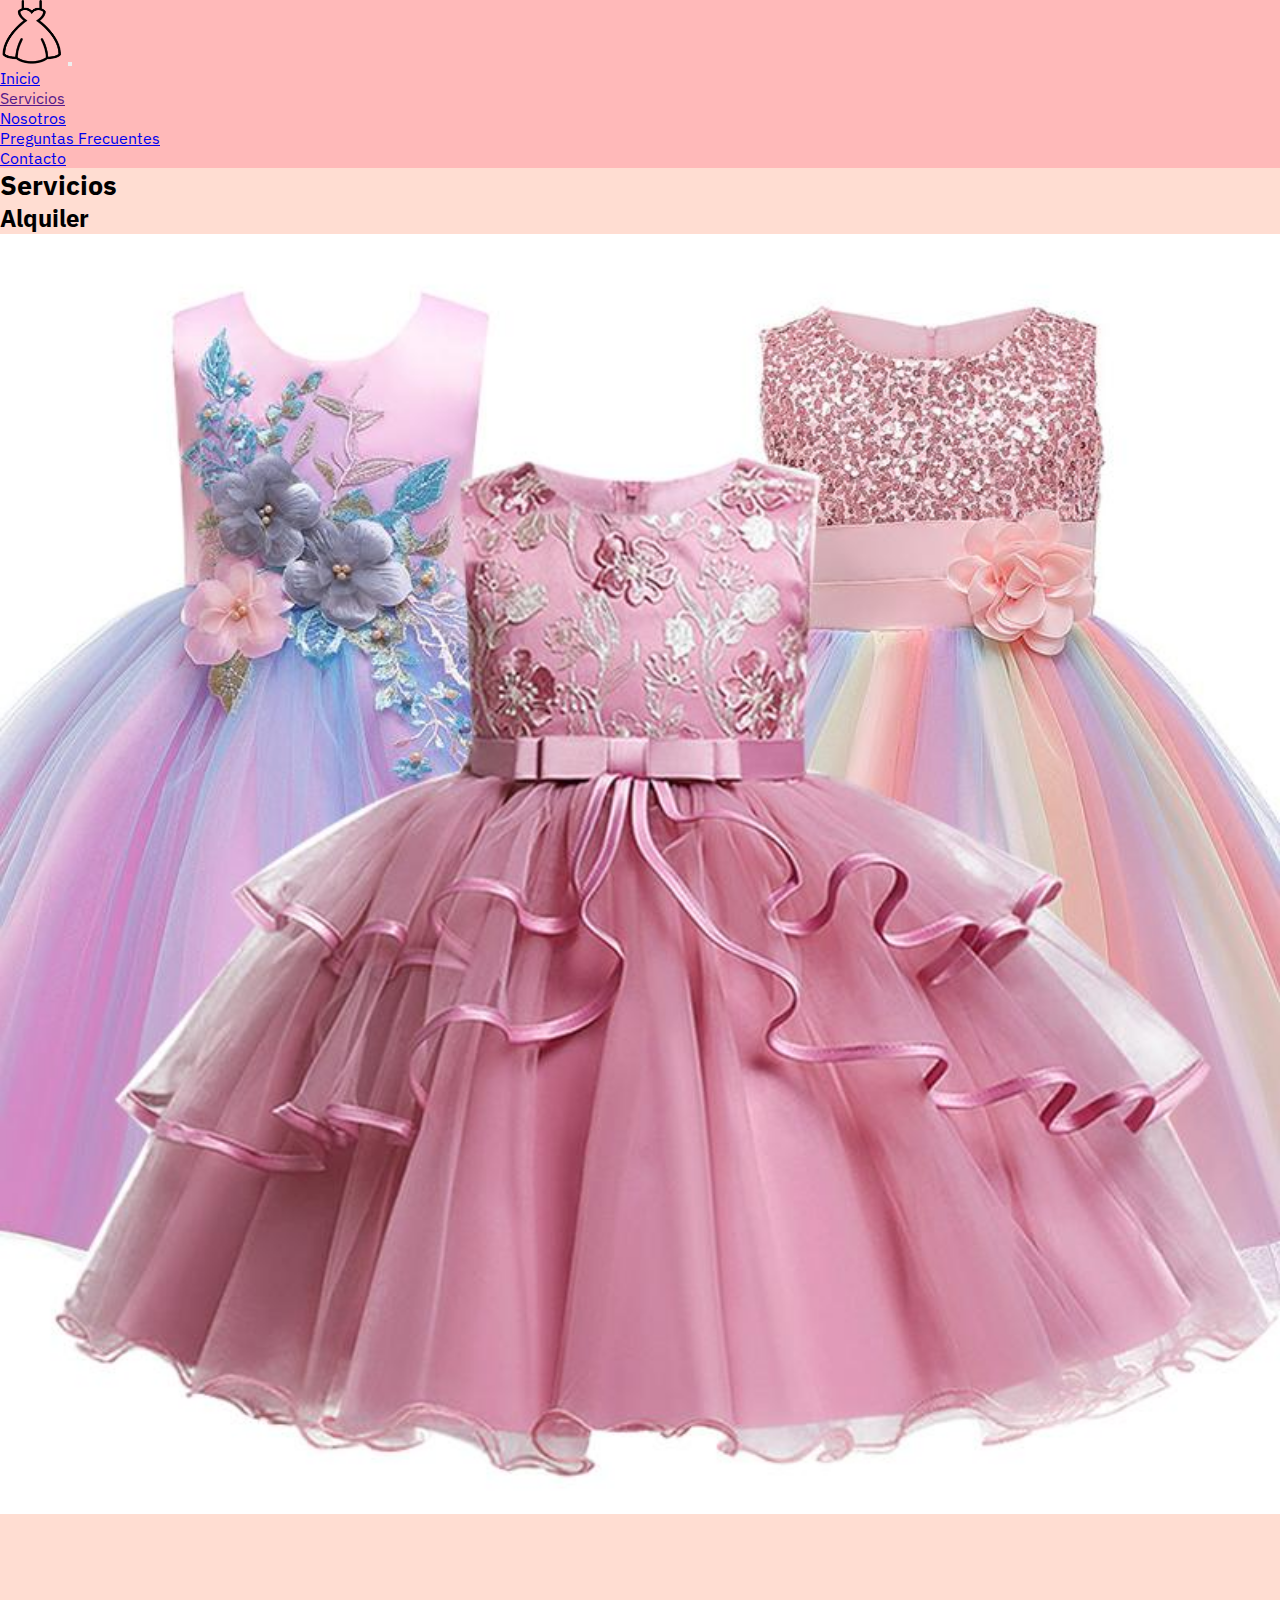
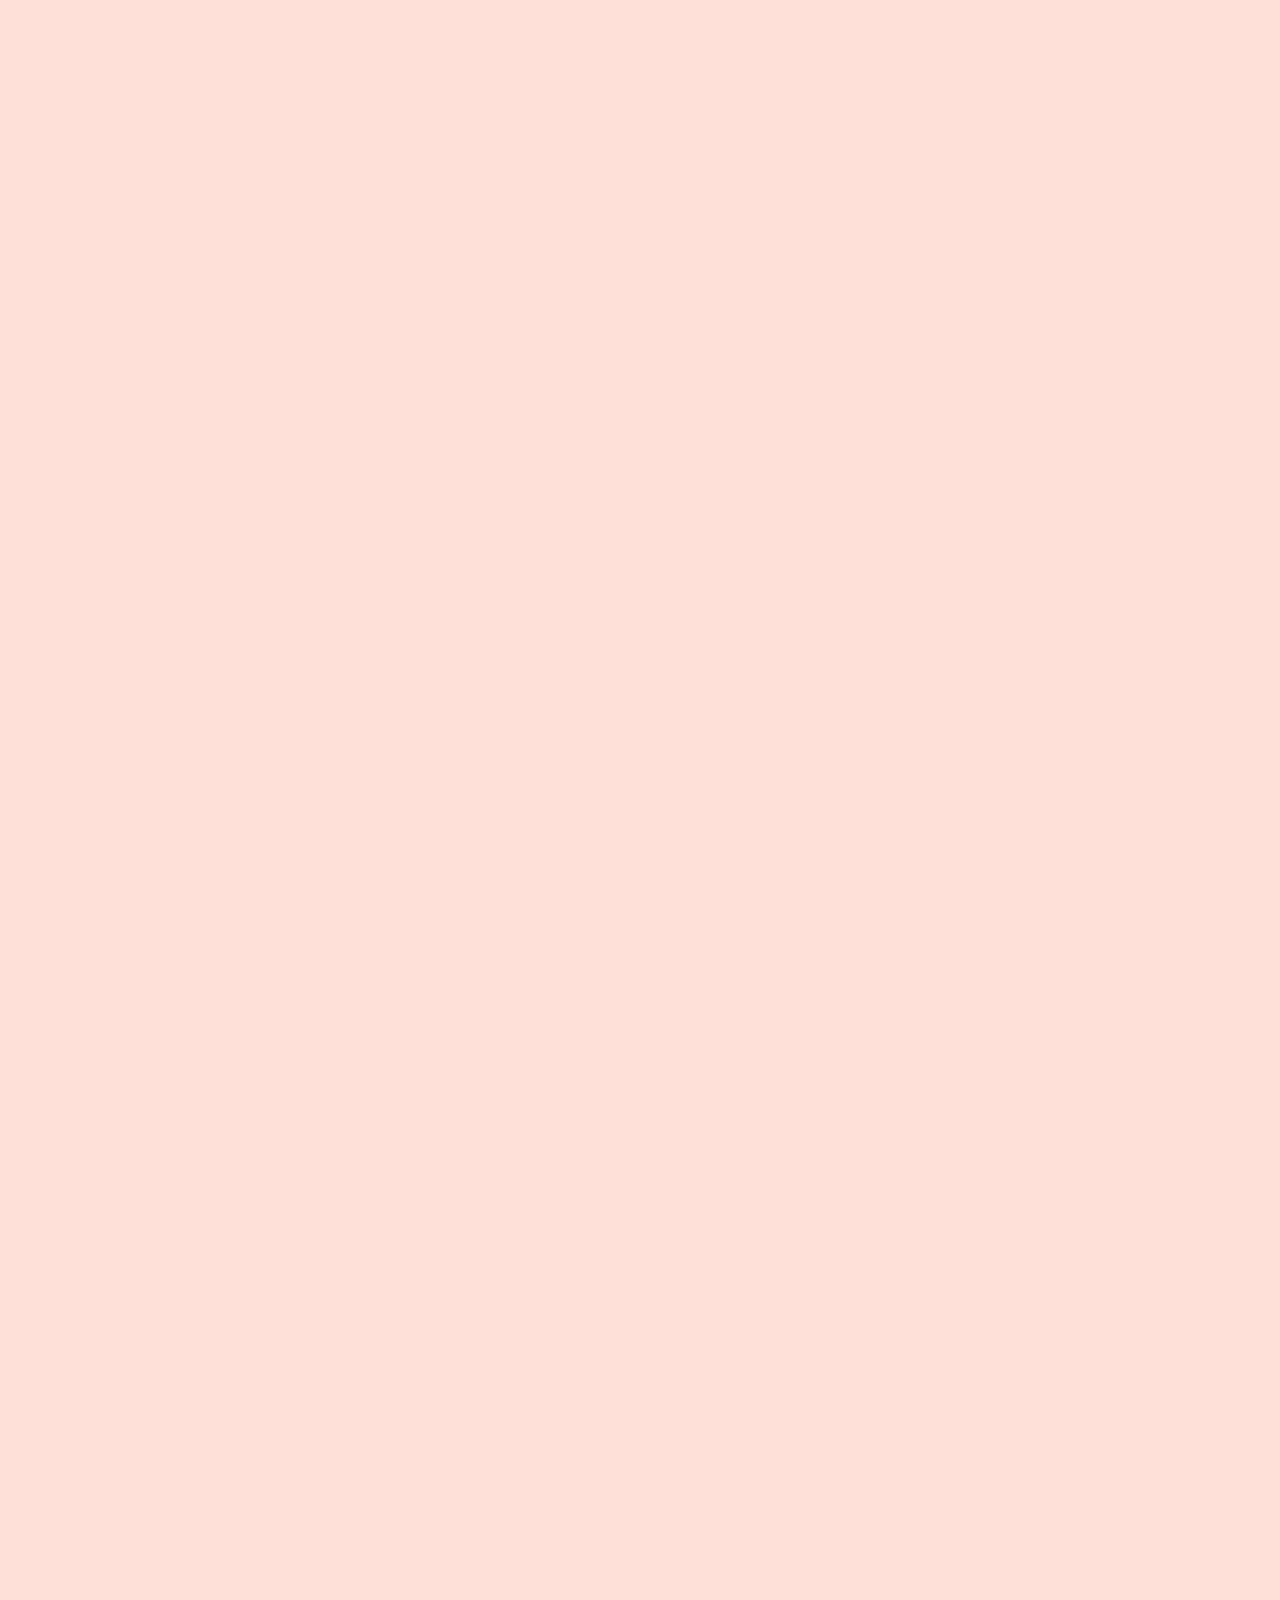
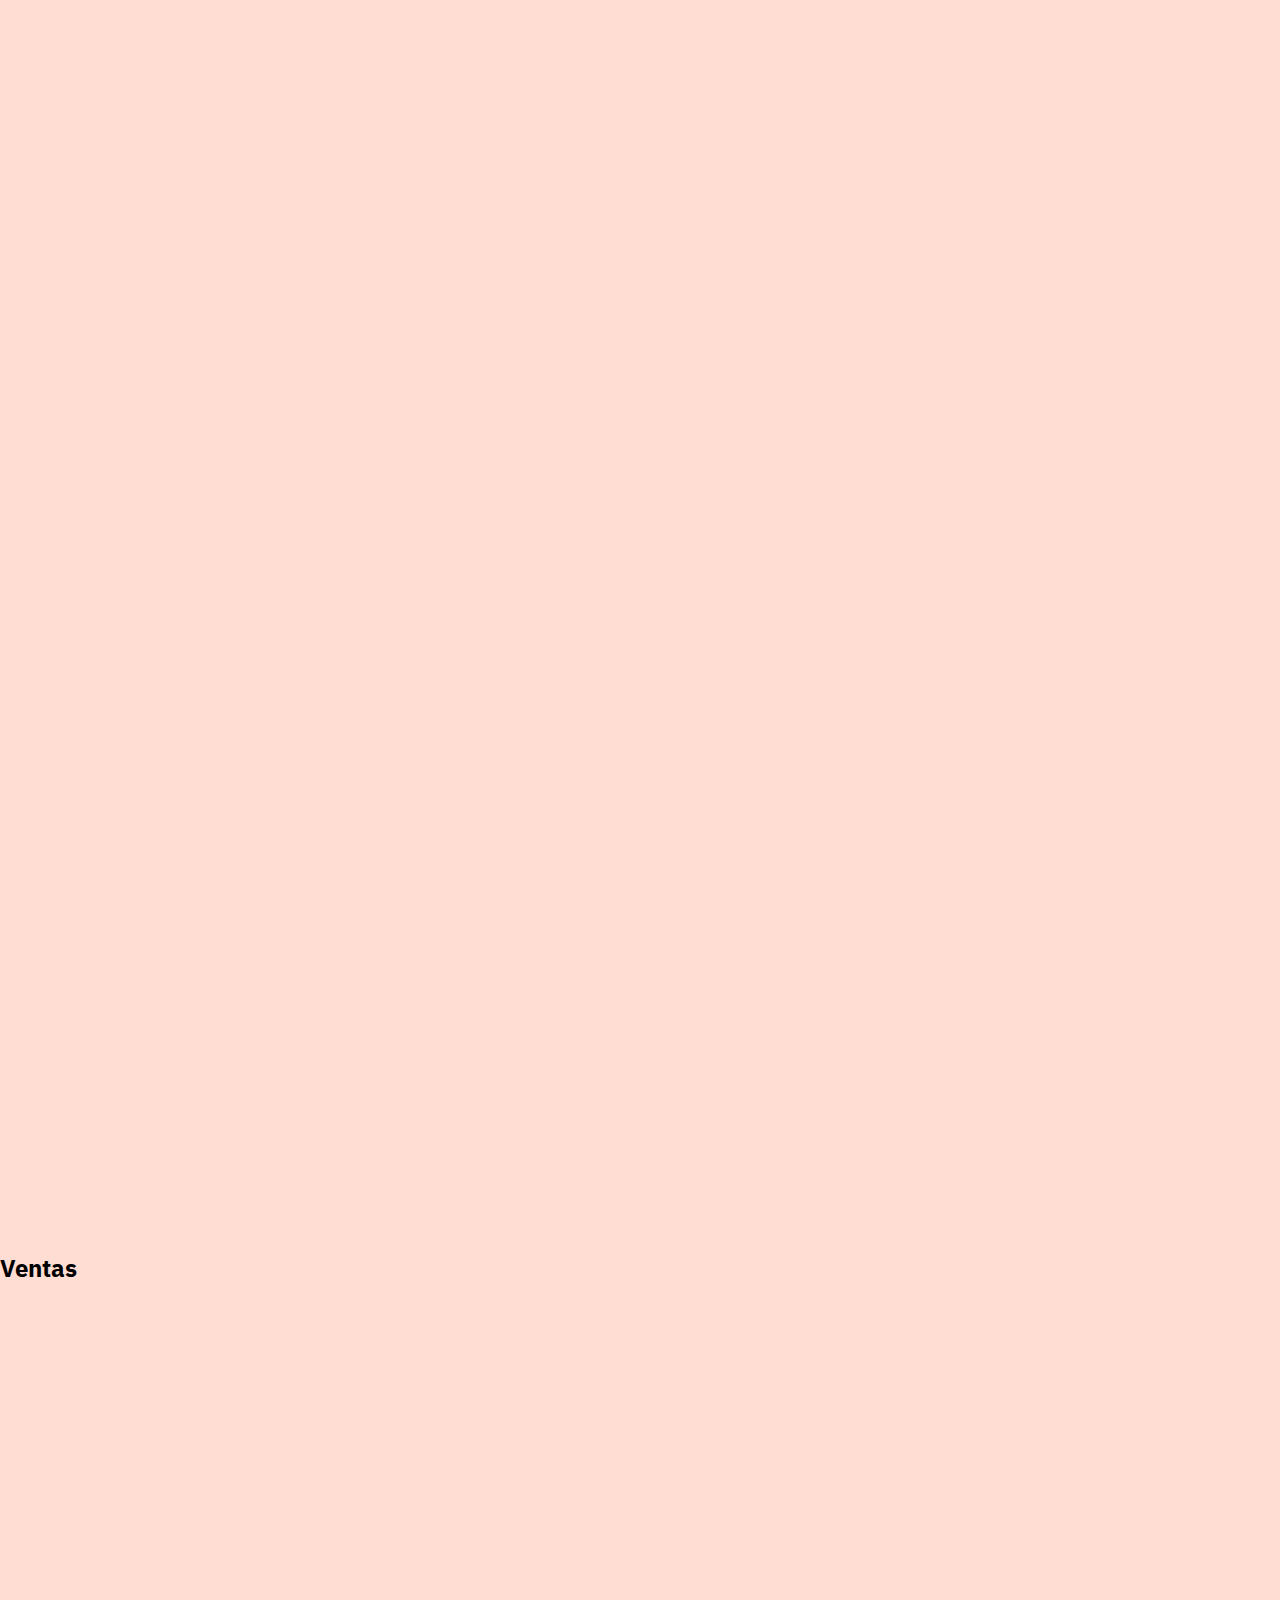
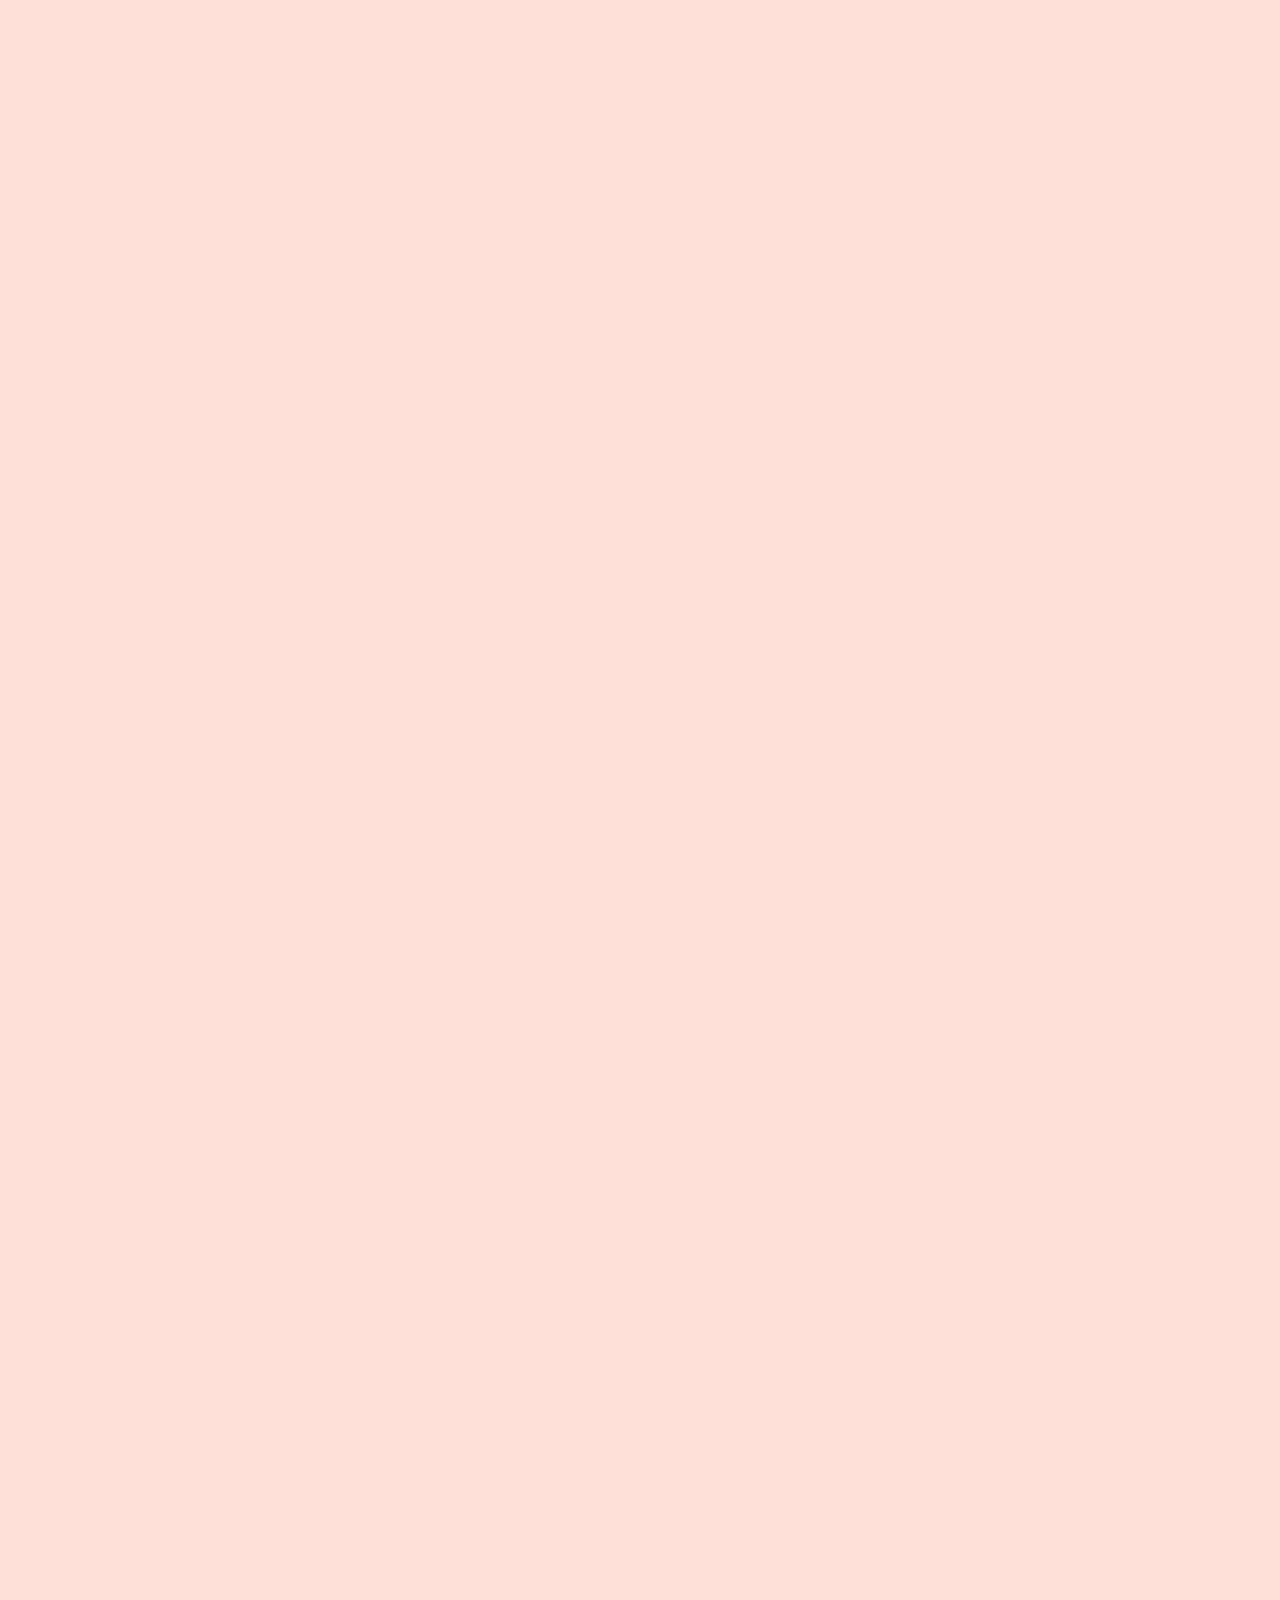
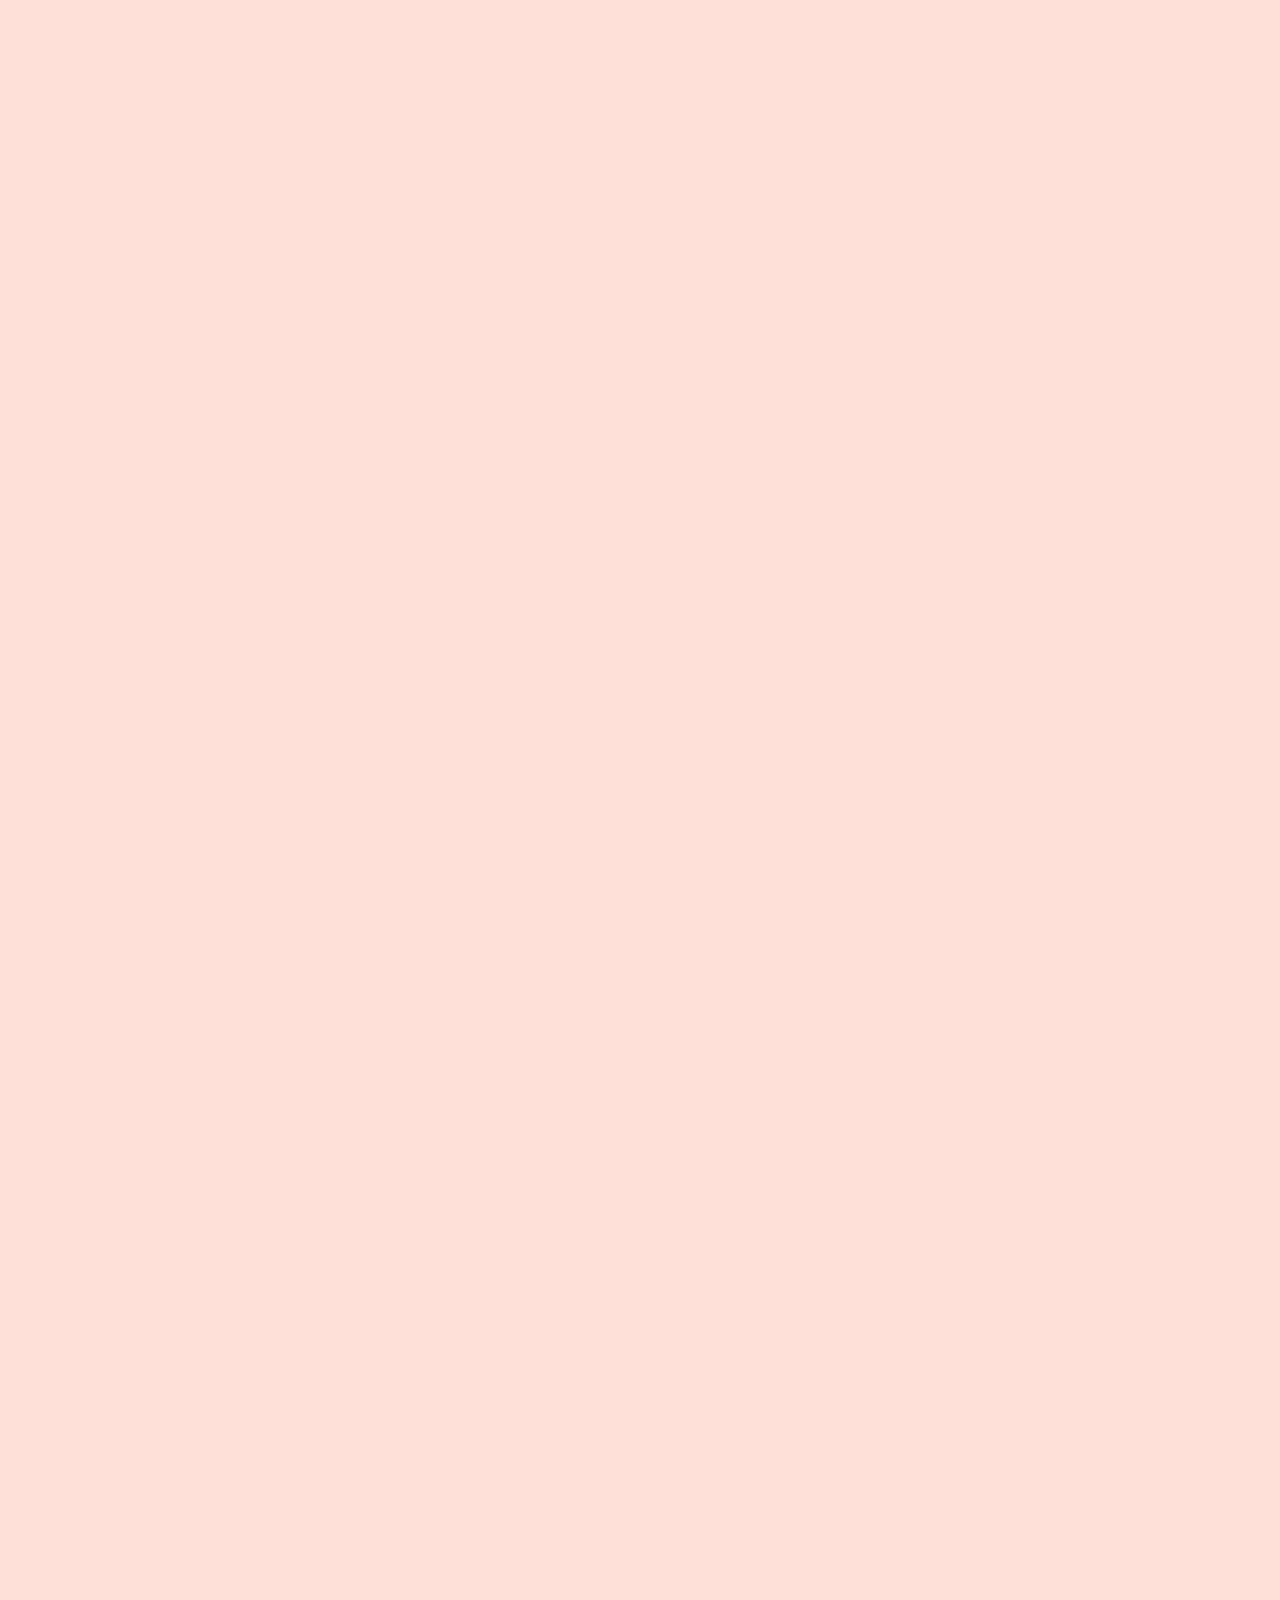
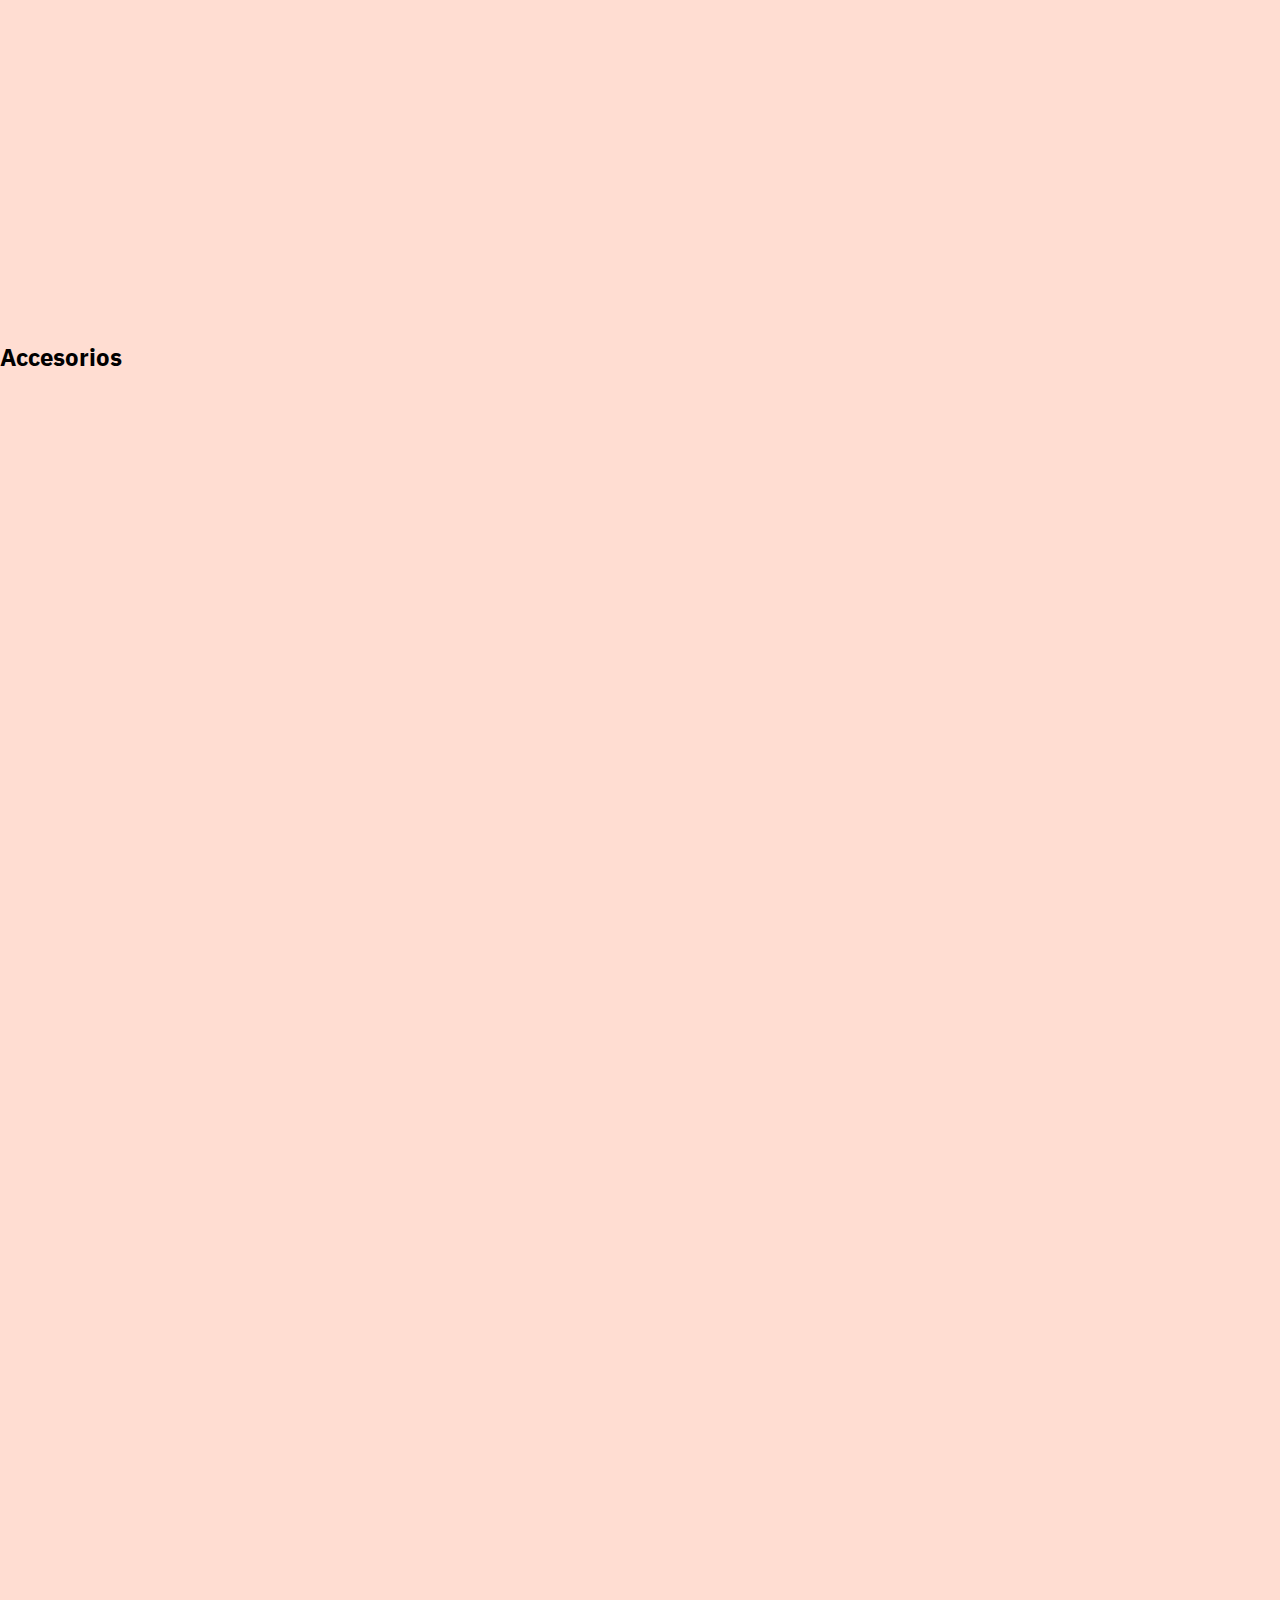
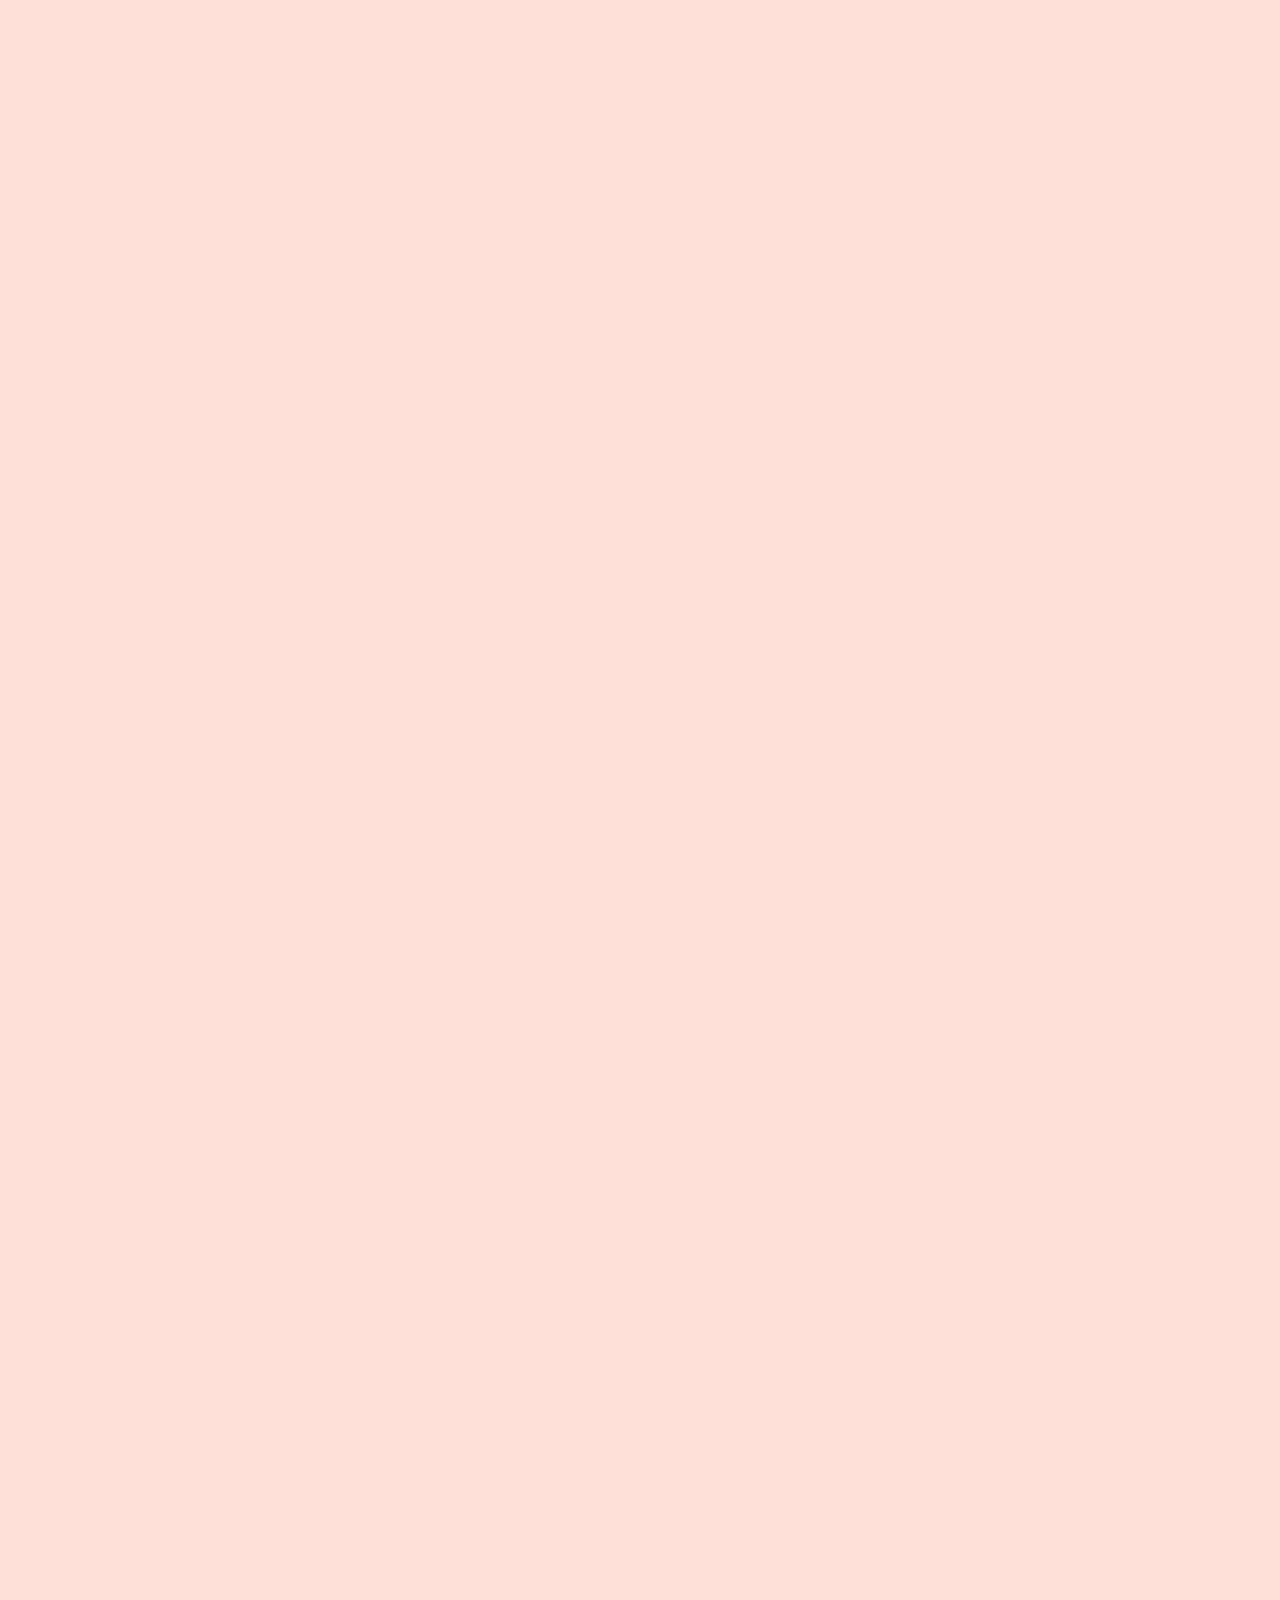
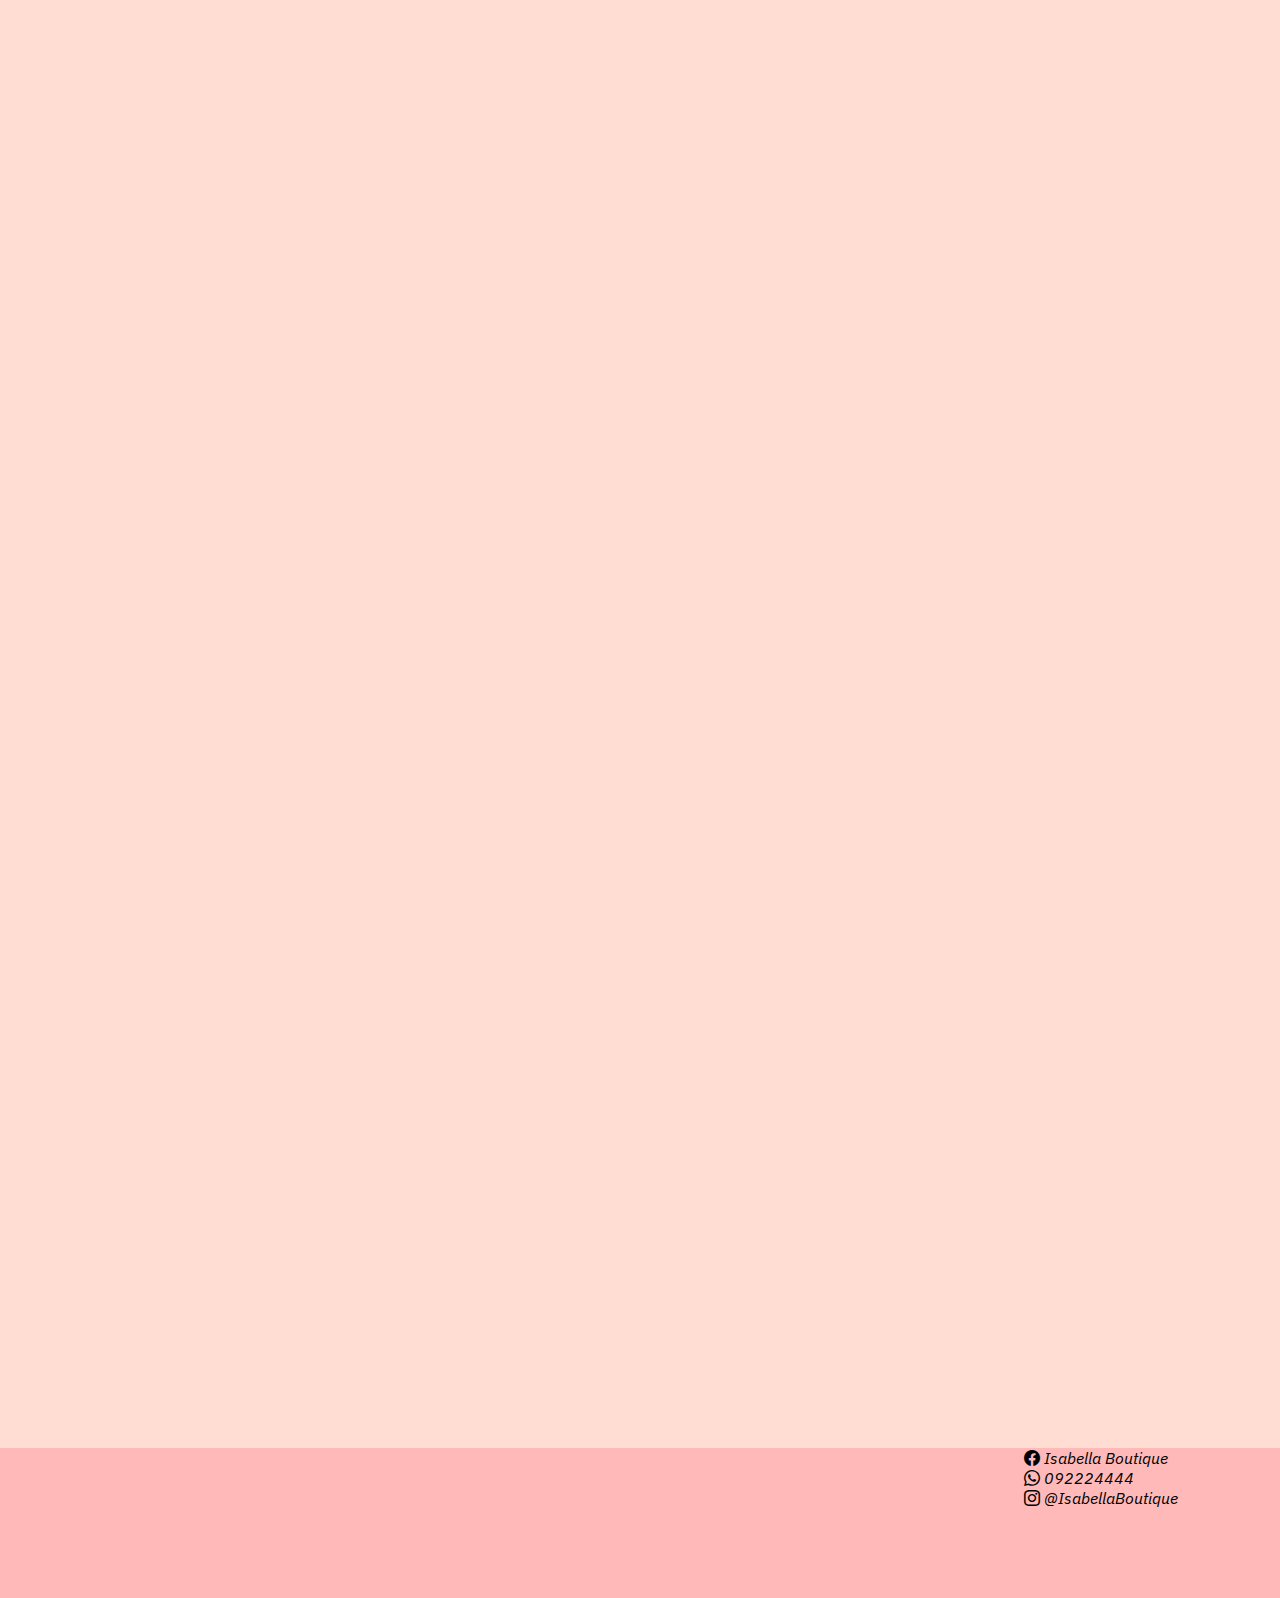
<file: pages/servicios.html>
<!DOCTYPE html>
<html lang="es">
  <head>
    <meta charset="UTF-8" />
    <meta http-equiv="X-UA-Compatible" content="IE=edge" />
    <meta name="viewport" content="width=device-width, initial-scale=1.0" />
    <meta
      name="keywords"
      content="IsabellaBoutique,Alquiler,Ventas,Accesorios,Vestidos"
    />
    <meta
      name="description"
      content="Somos una empresa dedicada a vestidos y accesorios haciendo juego con tu estilo."
    />
    <link rel="icon" href="../Img/logo1.png" />

    <link rel="preconnect" href="https://fonts.googleapis.com" />
    <link rel="preconnect" href="https://fonts.gstatic.com" crossorigin />
    <link
      href="https://fonts.googleapis.com/css2?family=IBM+Plex+Sans:wght@300&display=swap"
      rel="stylesheet"
    />
    <link
      href="https://cdn.jsdelivr.net/npm/bootstrap@5.3.0/dist/css/bootstrap.min.css"
      rel="stylesheet"
      integrity="sha384-9ndCyUaIbzAi2FUVXJi0CjmCapSmO7SnpJef0486qhLnuZ2cdeRhO02iuK6FUUVM"
      crossorigin="anonymous"
    />
    <link
      rel="stylesheet"
      href="https://cdn.jsdelivr.net/npm/bootstrap-icons@1.10.5/font/bootstrap-icons.css"
    />
    <link href="https://unpkg.com/aos@2.3.1/dist/aos.css" rel="stylesheet" />
    <link rel="stylesheet" href="../Css/main.css" />
    <title>Servicios | Isabella Butiques</title>
  </head>

  <body>
    <header class="header">
      <nav class="navbar navbar-expand-lg">
        <div class="container-fluid">
          <a class="navbar-brand" href="../index.html"
            ><img
              class="header__a--img"
              src="../Img/logo1.png"
              alt="Vestido rosado con flores en bordado "
          /></a>
          <button
            class="navbar-toggler"
            type="button"
            data-bs-toggle="collapse"
            data-bs-target="#navbarSupportedContent"
            aria-controls="navbarSupportedContent"
            aria-expanded="false"
            aria-label="Toggle navigation"
          >
            <span class="navbar-toggler-icon"></span>
          </button>
          <div class="collapse navbar-collapse" id="navbarSupportedContent">
            <ul class="navbar-nav me-auto mb-2 mb-lg-0">
              <li class="nav-item">
                <a class="nav-link" href="../index.html">Inicio</a>
              </li>
              <li class="nav-item">
                <a class="nav-link active" aria-current="page" href=""
                  >Servicios</a
                >
              </li>
              <li class="nav-item">
                <a class="nav-link" href="./nosotros.html">Nosotros</a>
              </li>
              <li class="nav-item">
                <a class="nav-link" href="./preguntasFrecuentes.html"
                  >Preguntas Frecuentes</a
                >
              </li>
              <li class="nav-item">
                <a class="nav-link" href="./contacto.html">Contacto</a>
              </li>
            </ul>
          </div>
        </div>
      </nav>
    </header>
    <main class="main container-fluid">
      <section class="main__section row justify-content-md-center">
        <div class="row">
          <div class="col-4"></div>
          <div class="col-4">
            <h1 class="main__h1">Servicios</h1>
          </div>
          <div class="col-4"></div>
        </div>
      </section>
      <section class="main__section row justify-content-around">
        <div class="col-12 col-md-6 col-lg-3">
          <h2 class="main__section--h2">Alquiler</h2>
          <a class="main__section__a" href="#"
            ><img
              class="main__section__div__a--img"
              data-aos="fade-right"
              src="../Img/img2.jpg"
              alt="Vestidos de niñas rosados con detalles de flores y arcoiris"
          /></a>
          <a class="main__section__a" href="#"
            ><img
              class="main__section__div__a--img"
              data-aos="fade-right"
              src="../Img/img10.jpg"
              alt="Vestido de dama violeta con un bordado en blanco."
          /></a>
          <a class="main__section__a" href="#"
            ><img
              class="main__section__div__a--img"
              data-aos="fade-right"
              src="../Img/img12.jpg"
              alt="Vestidos de niñas varios colores"
          /></a>
        </div>
        <div class="col-12 col-md-6 col-lg-3">
          <h2 class="main__section--h2">Ventas</h2>
          <a class="main__section__a" href="#"
            ><img
              class="main__section__div__a--img"
              data-aos="fade-right"
              src="../Img/img4.jpg"
              alt="Vestido de dama color bordo con flores bordada"
          /></a>
          <a class="main__section__a" href="#"
            ><img
              class="main__section__div__a--img"
              data-aos="fade-right"
              src="../Img/img11.jpg"
              alt="Vestido de niña blanco con tul rosas bordadadas"
          /></a>
          <a class="main__section__a" href="#"
            ><img
              class="main__section__div__a--img"
              data-aos="fade-right"
              src="../Img/img6.jpg"
              alt="Vestido de dama blanco de novia con detalles de bordado"
          /></a>
        </div>
        <div class="col-12 col-md-6 col-lg-3">
          <h2 class="main__section--h2">Accesorios</h2>
          <a class="main__section__a" href="#"
            ><img
              class="main__section__div__a--img"
              data-aos="fade-right"
              src="../Img/img15.png"
              alt="Caravanas de damas diferentes modelos."
          /></a>
          <a class="main__section__a" href="#"
            ><img
              class="main__section__div__a--img"
              data-aos="fade-right"
              src="../Img/img24.jpg"
              alt="zapatos dama varios diseños y modelos "
          /></a>
          <a class="main__section__a" href="#"
            ><img
              class="main__section__div__a--img"
              data-aos="fade-right"
              src="../Img/img19.jpg"
              alt="Zapatitos para niñas dorados con brillantina , un detalle de mariposa y perlitas."
          /></a>
        </div>
      </section>
    </main>
    <footer class="footer">
      <iframe
        class="footer__iframe"
        src="https://www.google.com/maps/embed?pb=!1m18!1m12!1m3!1d3276.4408189043274!2d-55.99151571301584!3d-34.7948499247631!2m3!1f0!2f0!3f0!3m2!1i1024!2i768!4f13.1!3m3!1m2!1s0x95a0278ff9ef6a0d%3A0xcd011eaf67e32254!2sPierbusseti%2C%2015500%20Departamento%20de%20Canelones!5e0!3m2!1ses-419!2suy!4v1687124045580!5m2!1ses-419!2suy"
        width="200"
        height="150"
        style="border: 0"
        allowfullscreen=""
        loading="lazy"
        referrerpolicy="no-referrer-when-downgrade"
      ></iframe>
      <ul class="footer__ul">
        <li class="footer__ul__li">
          <a class="footer__ul__li__a" href="../pages/404.html">
            <i class="footer__ul__li__a--i bi bi-facebook">
              Isabella Boutique</i
            >
          </a>
        </li>
        <li class="footer__ul__li">
          <a class="footer__ul__li__a" href="../pages/404.html">
            <i class="footer__ul__li__a--i bi bi-whatsapp"> 092224444 </i>
          </a>
        </li>
        <li class="footer__ul__li">
          <a class="footer__ul__li__a" href="../pages/404.html">
            <i class="footer__ul__li__a--i bi bi-instagram">
              @IsabellaBoutique</i
            >
          </a>
        </li>
      </ul>
    </footer>
    <script
      src="https://cdn.jsdelivr.net/npm/bootstrap@5.3.0/dist/js/bootstrap.bundle.min.js"
      integrity="sha384-geWF76RCwLtnZ8qwWowPQNguL3RmwHVBC9FhGdlKrxdiJJigb/j/68SIy3Te4Bkz"
      crossorigin="anonymous"
    ></script>
    <script src="https://unpkg.com/aos@2.3.1/dist/aos.js"></script>
    <script>
      AOS.init();
    </script>
  </body>
</html>
</file>
<file: Css/main.css>
.footer {
  background-color: #FFB9B9;
  display: flex;
  width: 100%;
  justify-content: space-between;
}
.footer__ul {
  width: 20%;
  list-style: none;
}
.footer__ul__li__a {
  text-decoration: none;
  color: black;
}
.footer__ul__li__a:hover {
  text-decoration: underline;
}
.footer__iframe {
  position: static;
  right: 0px;
}

.main {
  background-color: #FFDDD2;
  height: 100%;
  padding: 0% 0% 10% 0%;
}
.main__h1 {
  display: inline-block;
  font-size: 20pt;
}
.main__img {
  width: 20vw;
}
.main__div {
  max-width: 100%;
}
.main__section {
  max-width: 100%;
}
.main__section--h2 {
  font-size: 18pt;
}
.main__section__div--img {
  width: 100%;
}
.main__section__div--img .card_img {
  height: 60%;
}
.main__section__div__a--img {
  margin-bottom: 6px;
  width: 100%;
}
.main__section__a--img {
  width: 100%;
}
.main__form__div--inputEnviar {
  background-color: #F2BED1;
}
.main__form__div--inputReset {
  background-color: #FDCEDF;
}

.header {
  background-color: #FFB9B9;
}
.header__nav {
  font-size: 0.5cm;
  top: 10px;
  display: inline-block;
  position: absolute;
  right: 6px;
}
.header__ul__li {
  display: inline-block;
}
.header__ul__li--a {
  text-decoration: none;
}
.header__a--img {
  width: 5vw;
}

* {
  font-family: "IBM Plex Sans", sans-serif;
  margin: 0;
  padding: 0;
}

.row {
  max-width: 100%;
}/*# sourceMappingURL=main.css.map */
</file>
